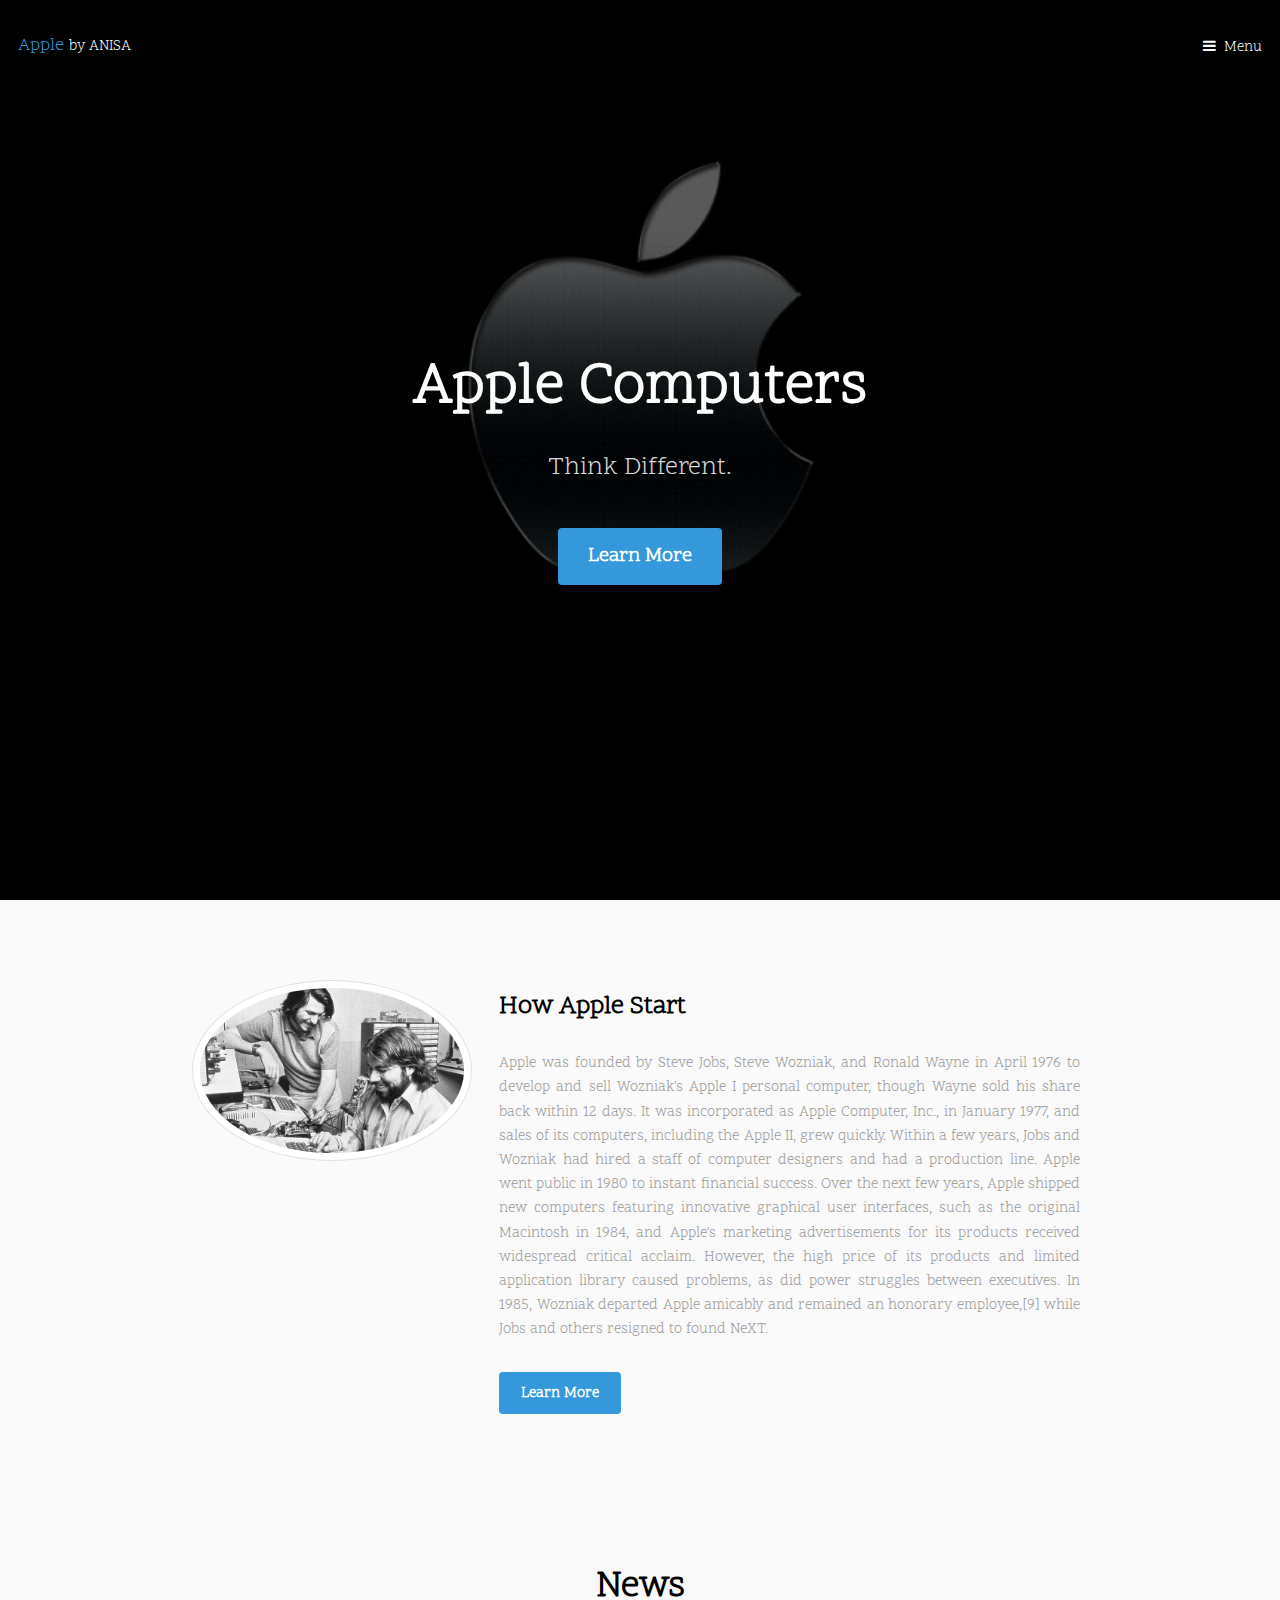
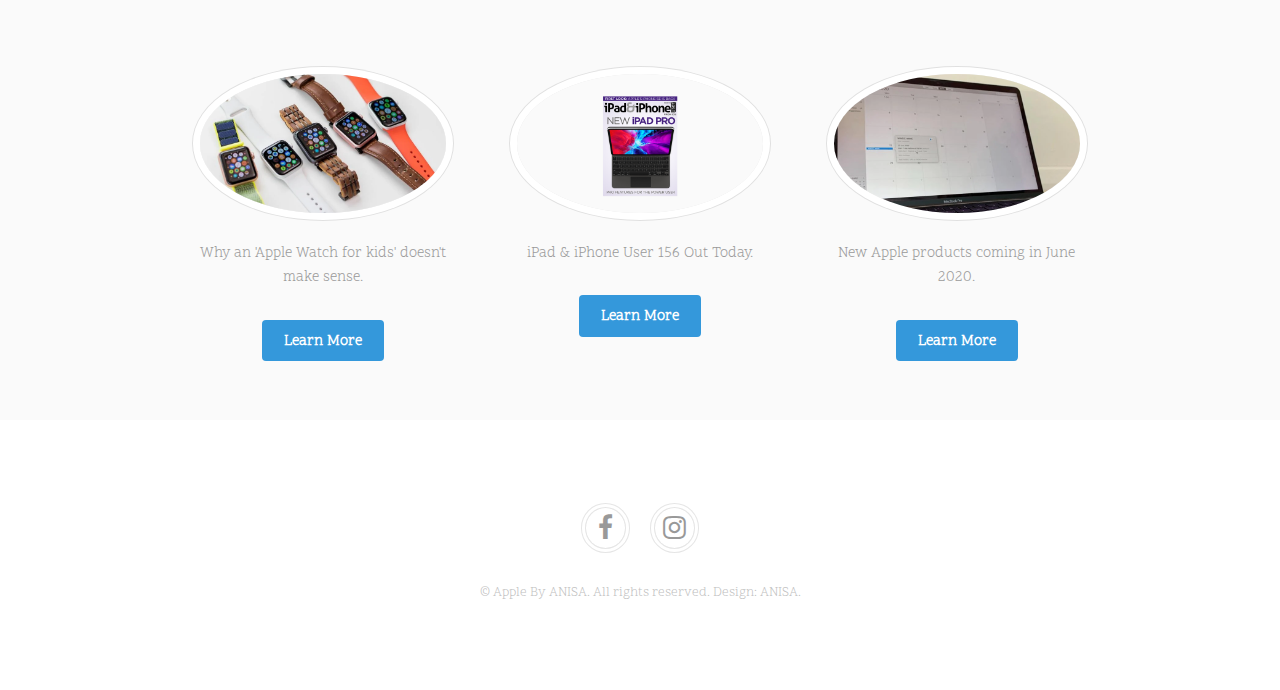
<file: index.html>
<!DOCTYPE HTML>
<!--
	Urban by TEMPLATED
	templated.co @templatedco
	Released for free under the Creative Commons Attribution 3.0 license (templated.co/license)
-->
<html>
<head>
	<title>Apple Computers</title>
	<meta charset="utf-8" />
	<meta name="viewport" content="width=device-width, initial-scale=1" />
	<link rel="stylesheet" href="assets/css/main.css" />
	<link rel="shortcut icon" type="image/x-icon" href="images/Apple_logo_grey.png">
</head>
<body>

	<!-- Header -->
	<header id="header" class="alt">
		<div class="logo"><a href="index.html">Apple <span>by ANISA</span></a>
		</div>

		<a href="#menu">Menu</a>
	</header>

	<!-- Nav -->

	<nav id="menu">
		<ul class="links">
			<a href="#"><span id="datetime"></span></a>
			<script>
				var dt = new Date();
				document.getElementById("datetime").innerHTML = dt.toLocaleDateString();
			</script>
			<li><a href="index.html">Home</a></li>
			<li><a href="product.html">Product Informations</a></li>
			<li><a href="https://support.apple.com/" target="_blank">Customer Support</a></li>
			<li><a href="#">Technology and Research</a></li>
			<li><a href="https://developer.apple.com/" target="_blank">Developer World</a></li>
			<li><a href="#">Groups And Interests</a></li>
			<li><a href="#">Resources Online</a></li>
			<li><a href="about.html">About Apple</a></li>
			<ul class="actions">
				<li><a href="" class="button" onclick="alert('Under Progress')">Find It</a></li>
			</ul>
		</ul>
	</nav>

	<!-- Banner -->
	<section id="banner">
		<div class="inner">
			<header>
				<h1>Apple Computers</h1>

				<p>Think Different.</p>
			</header>
			<a href="#main" class="button big scrolly">Learn More</a>
		</div>
	</section>

	<!-- Main -->
	<div id="main">

		<!-- Section -->
		<section class="wrapper style1">
			<div class="inner">
				<!-- 2 Columns -->
				<div class="flex flex-2">
					<div class="col col1">
						<div class="image round fit">
							<a href="generic.html" class="link"><img src="images/woz and jobs.jpeg" alt="" /></a>
						</div>
					</div>
					<div class="col col2">
						<h3>How Apple Start</h3>
						<p style="text-align: justify;">Apple was founded by Steve Jobs, Steve Wozniak, and Ronald Wayne in April 1976 to develop and sell Wozniak's Apple I personal computer, though Wayne sold his share back within 12 days. It was incorporated as Apple Computer, Inc., in January 1977, and sales of its computers, including the Apple II, grew quickly. Within a few years, Jobs and Wozniak had hired a staff of computer designers and had a production line. Apple went public in 1980 to instant financial success. Over the next few years, Apple shipped new computers featuring innovative graphical user interfaces, such as the original Macintosh in 1984, and Apple's marketing advertisements for its products received widespread critical acclaim. However, the high price of its products and limited application library caused problems, as did power struggles between executives. In 1985, Wozniak departed Apple amicably and remained an honorary employee,[9] while Jobs and others resigned to found NeXT.</p>
						<a href="about.html" class="button">Learn More</a>
					</div>
				</div>
			</div>
		</section>

		<!-- Section -->
		

		<!-- Section -->
		<section class="wrapper style1">
			<div class="inner">
				<header class="align-center">
					<h2>News</h2>
					
				</header>
				<div class="flex flex-3">
					<div class="col align-center">
						<div class="image round fit">
							<img src="images/apple_watch_4_comparison_20_thumb800.webp" alt="" />
						</div>
						<p>Why an 'Apple Watch for kids' doesn't make sense.</p>
						<a href="https://www.macworld.co.uk/news/apple/ipad-iphone-user-156-out-today-3649420/" target="_blank" class="button">Learn More</a>
					</div>
					<div class="col align-center">
						<div class="image round fit">
							<img src="images/ipu156_cover_thumb800.webp" alt="" />
						</div>
						<p>iPad & iPhone User 156 Out Today. </p>
						<a href="https://www.macworld.co.uk/news/apple/ipad-iphone-user-156-out-today-3649420/" target="_blank"" class="button">Learn More</a>
					</div>
					<div class="col align-center">
						<div class="image round fit">
							<img src="images/june_apple_thumb800.webp" alt="" />
						</div>
						<p>New Apple products coming in June 2020. </p>
						<a href="https://www.macworld.co.uk/news/apple/new-apple-products-coming-in-june-2020-3789217/" target="_blank" class="button">Learn More</a>
					</div>
				</div>
			</div>
		</section>

	</div>

	<!-- Footer -->
	<footer id="footer">
		<div class="copyright">
			<ul class="icons">
				
				<li><a href="https://www.facebook.com/profile.php?id=100007516951925" target="_blank" class="icon fa-facebook"><span class="label">Facebook</span></a></li>
				<li><a href="https://www.instagram.com/anisa_puspita17_sari/" target="_blank" class="icon fa-instagram"><span class="label">Instagram</span></a></li>
				
			</ul>
			<p>&copy; Apple By ANISA. All rights reserved. Design: ANISA.</p>
		</div>
	</footer>

	<!-- Scripts -->
	<script src="assets/js/jquery.min.js"></script>
	<script src="assets/js/jquery.scrolly.min.js"></script>
	<script src="assets/js/jquery.scrollex.min.js"></script>
	<script src="assets/js/skel.min.js"></script>
	<script src="assets/js/util.js"></script>
	<script src="assets/js/main.js"></script>

</body>
</html>
</file>
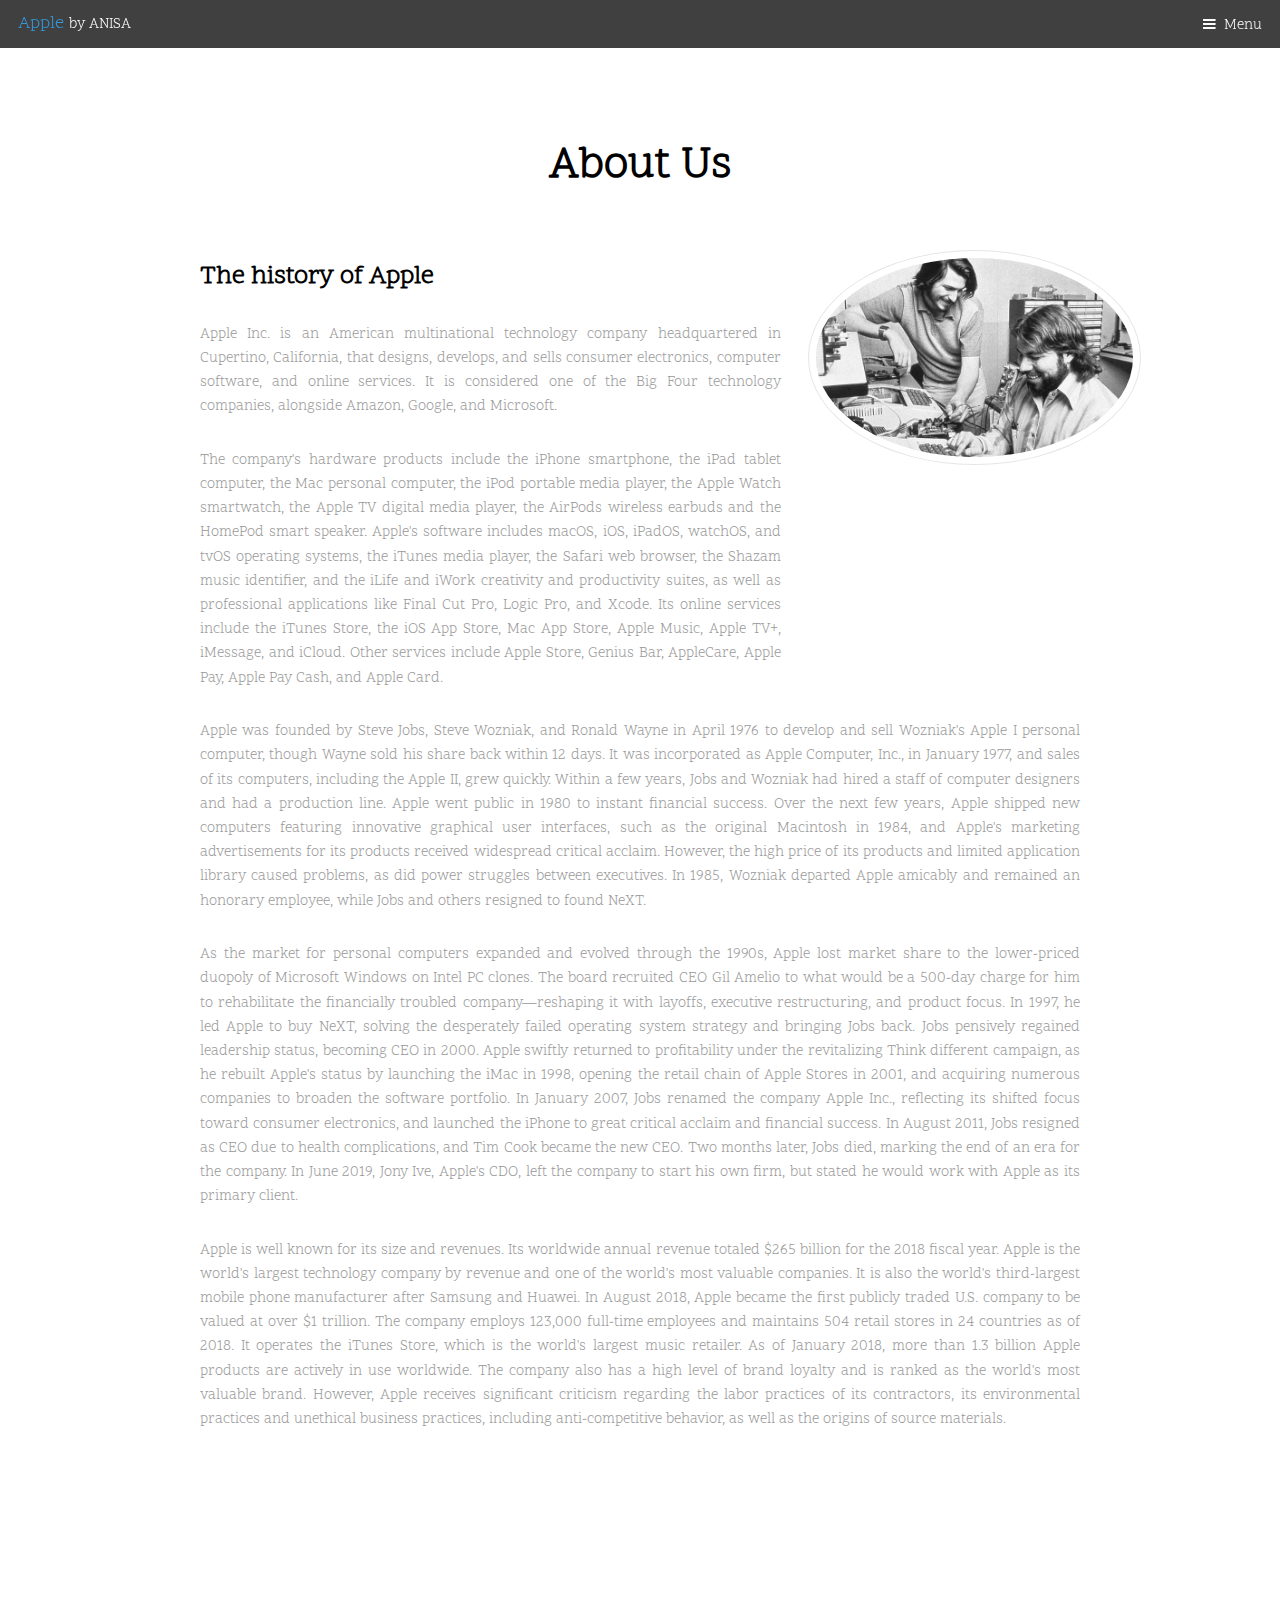
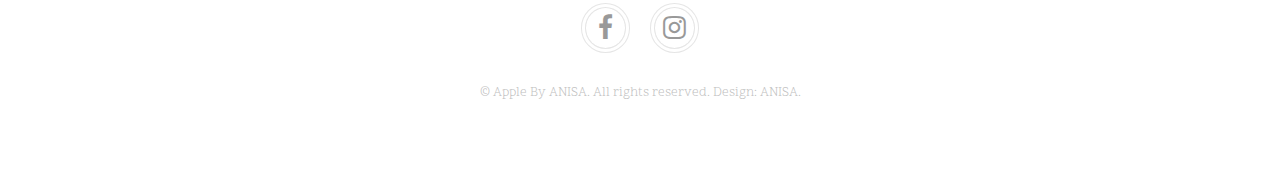
<file: about.html>
<!DOCTYPE HTML>
<!--
	Urban by TEMPLATED
	templated.co @templatedco
	Released for free under the Creative Commons Attribution 3.0 license (templated.co/license)
-->
<html>
<head>
	<title>Apple Computers</title>
	<meta charset="utf-8" />
	<meta name="viewport" content="width=device-width, initial-scale=1" />
	<link rel="stylesheet" href="assets/css/main.css" />
	<link rel="shortcut icon" type="image/x-icon" href="images/Apple_logo_grey.png">
</head>
<body class="subpage">

	<!-- Header -->
	<header id="header">
		<div class="logo"><a href="index.html">Apple <span>by ANISA</span></a>
		</div>

		<a href="#menu">Menu</a>
	</header>

	<!-- Nav -->
	<nav id="menu">
		<ul class="links">
			<a href="#"><span id="datetime"></span></a>
			<script>
				var dt = new Date();
				document.getElementById("datetime").innerHTML = dt.toLocaleDateString();
			</script>
			<li><a href="index.html">Home</a></li>
			<li><a href="product.html">Product Informations</a></li>
			<li><a href="https://support.apple.com/" target="_blank">Customer Support</a></li>
			<li><a href="#">Technology and Research</a></li>
			<li><a href="https://developer.apple.com/" target="_blank">Developer World</a></li>
			<li><a href="#">Groups And Interests</a></li>
			<li><a href="#">Resources Online</a></li>
			<li><a href="about.html">About Apple</a></li>
			<ul class="actions">
				<li><a href="" class="button" onclick="alert('Under Progress')">Find It</a></li>
			</ul>
		</ul>
	</nav>

	<!-- Main -->
	<div id="main">

		<!-- Section -->
		<section class="wrapper">
			<div class="inner">
				<header class="align-center">
					<h1>About Us</h1>

				</header>
				<div class="flex flex-2">
					<div class="col col2">
						<h3>The history of Apple</h3>
						<p style="text-align: justify;">Apple Inc. is an American multinational technology company headquartered in Cupertino, California, that designs, develops, and sells consumer electronics, computer software, and online services. It is considered one of the Big Four technology companies, alongside Amazon, Google, and Microsoft.</p>
						<p style="text-align: justify;">The company's hardware products include the iPhone smartphone, the iPad tablet computer, the Mac personal computer, the iPod portable media player, the Apple Watch smartwatch, the Apple TV digital media player, the AirPods wireless earbuds and the HomePod smart speaker. Apple's software includes macOS, iOS, iPadOS, watchOS, and tvOS operating systems, the iTunes media player, the Safari web browser, the Shazam music identifier, and the iLife and iWork creativity and productivity suites, as well as professional applications like Final Cut Pro, Logic Pro, and Xcode. Its online services include the iTunes Store, the iOS App Store, Mac App Store, Apple Music, Apple TV+, iMessage, and iCloud. Other services include Apple Store, Genius Bar, AppleCare, Apple Pay, Apple Pay Cash, and Apple Card.</p>

					</div>
					<div class="col col1 first">
						<div class="image round fit" style="width: 120%">
							<a href="generic.html" class="link;"><img src="images/woz and jobs.jpeg" alt="" /></a>
						</div>
					</div>
				</div>
				<p style="text-align: justify;">Apple was founded by Steve Jobs, Steve Wozniak, and Ronald Wayne in April 1976 to develop and sell Wozniak's Apple I personal computer, though Wayne sold his share back within 12 days. It was incorporated as Apple Computer, Inc., in January 1977, and sales of its computers, including the Apple II, grew quickly. Within a few years, Jobs and Wozniak had hired a staff of computer designers and had a production line. Apple went public in 1980 to instant financial success. Over the next few years, Apple shipped new computers featuring innovative graphical user interfaces, such as the original Macintosh in 1984, and Apple's marketing advertisements for its products received widespread critical acclaim. However, the high price of its products and limited application library caused problems, as did power struggles between executives. In 1985, Wozniak departed Apple amicably and remained an honorary employee, while Jobs and others resigned to found NeXT.</p>
				<p style="text-align: justify;">As the market for personal computers expanded and evolved through the 1990s, Apple lost market share to the lower-priced duopoly of Microsoft Windows on Intel PC clones. The board recruited CEO Gil Amelio to what would be a 500-day charge for him to rehabilitate the financially troubled company—reshaping it with layoffs, executive restructuring, and product focus. In 1997, he led Apple to buy NeXT, solving the desperately failed operating system strategy and bringing Jobs back. Jobs pensively regained leadership status, becoming CEO in 2000. Apple swiftly returned to profitability under the revitalizing Think different campaign, as he rebuilt Apple's status by launching the iMac in 1998, opening the retail chain of Apple Stores in 2001, and acquiring numerous companies to broaden the software portfolio. In January 2007, Jobs renamed the company Apple Inc., reflecting its shifted focus toward consumer electronics, and launched the iPhone to great critical acclaim and financial success. In August 2011, Jobs resigned as CEO due to health complications, and Tim Cook became the new CEO. Two months later, Jobs died, marking the end of an era for the company. In June 2019, Jony Ive, Apple's CDO, left the company to start his own firm, but stated he would work with Apple as its primary client.</p>
				<p style="text-align: justify;">Apple is well known for its size and revenues. Its worldwide annual revenue totaled $265 billion for the 2018 fiscal year. Apple is the world's largest technology company by revenue and one of the world's most valuable companies. It is also the world's third-largest mobile phone manufacturer after Samsung and Huawei. In August 2018, Apple became the first publicly traded U.S. company to be valued at over $1 trillion. The company employs 123,000 full-time employees and maintains 504 retail stores in 24 countries as of 2018. It operates the iTunes Store, which is the world's largest music retailer. As of January 2018, more than 1.3 billion Apple products are actively in use worldwide. The company also has a high level of brand loyalty and is ranked as the world's most valuable brand. However, Apple receives significant criticism regarding the labor practices of its contractors, its environmental practices and unethical business practices, including anti-competitive behavior, as well as the origins of source materials.</p>
			</div>
		</section>
	</div>

	<!-- Footer -->
	<footer id="footer">
		<div class="copyright">
			<ul class="icons">
				
				<li><a href="https://www.facebook.com/profile.php?id=100007516951925" target="_blank" class="icon fa-facebook"><span class="label">Facebook</span></a></li>
				<li><a href="https://www.instagram.com/anisa_puspita17_sari/" target="_blank" class="icon fa-instagram"><span class="label">Instagram</span></a></li>
				
			</ul>
			<p>&copy; Apple By ANISA. All rights reserved. Design: ANISA.</p>
		</div>
	</footer>

	<!-- Scripts -->
	<script src="assets/js/jquery.min.js"></script>
	<script src="assets/js/jquery.scrolly.min.js"></script>
	<script src="assets/js/jquery.scrollex.min.js"></script>
	<script src="assets/js/skel.min.js"></script>
	<script src="assets/js/util.js"></script>
	<script src="assets/js/main.js"></script>

</body>
</html>
</file>
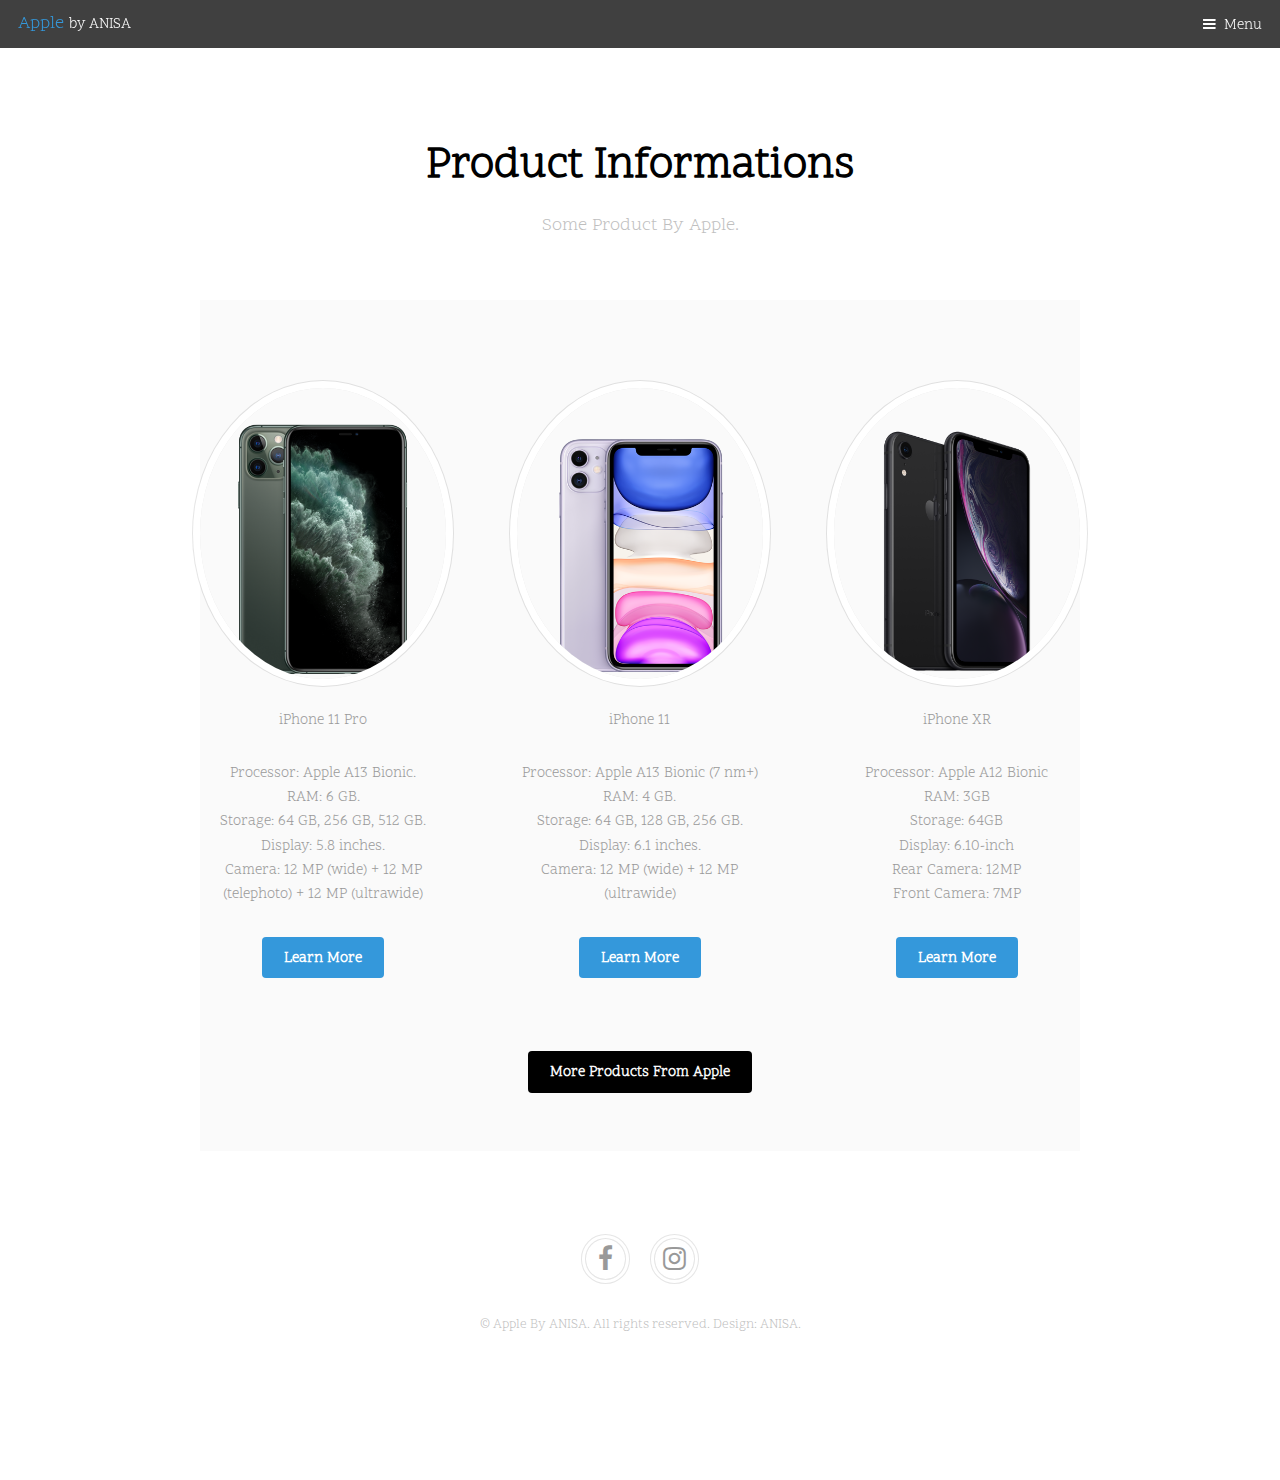
<file: product.html>
<!DOCTYPE HTML>
<!--
	Urban by TEMPLATED
	templated.co @templatedco
	Released for free under the Creative Commons Attribution 3.0 license (templated.co/license)
-->
<html>
<head>
	<title>Apple Computers</title>
	<meta charset="utf-8" />
	<meta name="viewport" content="width=device-width, initial-scale=1" />
	<link rel="stylesheet" href="assets/css/main.css" />
	<link rel="shortcut icon" type="image/x-icon" href="images/Apple_logo_grey.png">
</head>
<body class="subpage">

	<!-- Header -->
	<header id="header">
		<div class="logo"><a href="index.html">Apple <span>by ANISA</span></a>
		</div>
		<a href="#menu">Menu</a>
	</header>

	<!-- Nav -->
	<nav id="menu">
		<ul class="links">
			<a href="#"><span id="datetime"></span></a>
			<script>
				var dt = new Date();
				document.getElementById("datetime").innerHTML = dt.toLocaleDateString();
			</script>
			<li><a href="index.html">Home</a></li>
			<li><a href="product.html">Product Informations</a></li>
			<li><a href="https://support.apple.com/" target="_blank">Customer Support</a></li>
			<li><a href="#">Technology and Research</a></li>
			<li><a href="https://developer.apple.com/" target="_blank">Developer World</a></li>
			<li><a href="#">Groups And Interests</a></li>
			<li><a href="#">Resources Online</a></li>
			<li><a href="about.html">About Apple</a></li>
			<ul class="actions">
				<li><a href="" class="button" onclick="alert('Under Progress')">Find It</a></li>
			</ul>
		</ul>
	</ul>
</nav>

<!-- Main -->
<div id="main">

	<!-- Section -->
	<section class="wrapper">
		<div class="inner">
			<header class="align-center">
				<h1>Product Informations</h1>
				<p>Some Product By Apple.</p>
			</header>


			<!-- Section -->
			<section class="wrapper style1">
				<div class="inner">

					<div class="flex flex-3">
						<div class="col align-center">
							<div class="image round fit">
								<img src="images/iphone-11-pro-max-midnight-green_3.png" alt="" />
							</div>
							<p>iPhone 11 Pro</p>
							<p>Processor: Apple A13 Bionic.<br>
								RAM: 6 GB.<br>
								Storage: 64 GB, 256 GB, 512 GB.<br>
								Display: 5.8 inches.<br>
							Camera: 12 MP (wide) + 12 MP (telephoto) + 12 MP (ultrawide)</p>
							<a href="https://www.apple.com/id/iphone-11-pro/" target="_blank" class="button">Learn More</a>
						</div>
						<div class="col align-center">
							<div class="image round fit">
								<img src="images/iphone11-ungu_3.png" alt="" />
							</div>
							<p>iPhone 11</p>
							<p>Processor: Apple A13 Bionic (7 nm+)<br>
								RAM: 4 GB.<br>
								Storage: 64 GB, 128 GB, 256 GB.<br>
								Display: 6.1 inches.<br>
							Camera: 12 MP (wide) + 12 MP (ultrawide)</p>
							<a href="https://www.apple.com/id/iphone-11/" target="_blank" class="button">Learn More</a>
						</div>
						<div class="col align-center">
							<div class="image round fit">
								<img src="images/iphone-xr-black-select-201809.png" alt="" />
							</div>
							<p>iPhone XR</p>
							<p>Processor: Apple A12 Bionic<br>
								RAM: 3GB<br>
								Storage: 64GB<br>
								Display: 6.10-inch<br>
								Rear Camera: 12MP<br>
							Front Camera: 7MP</p>
							<a href="https://www.apple.com/id/iphone-xr/specs/" target="_blank" class="button">Learn More</a>

						</div>

					</div>
					<br>
					<br>
					<br>
					<div class="col align-center" >

						<a href="https://www.apple.com/" target="_blank" class="button special" style="float: center">More Products From Apple</a></div>
					</div>

				</section>

			</div>


			<!-- Footer -->
			<footer id="footer">
				<div class="copyright">
					<ul class="icons">

						<li><a href="https://www.facebook.com/profile.php?id=100007516951925" target="_blank" class="icon fa-facebook"><span class="label">Facebook</span></a></li>
						<li><a href="https://www.instagram.com/anisa_puspita17_sari/" target="_blank" class="icon fa-instagram"><span class="label">Instagram</span></a></li>

					</ul>
					<p>&copy; Apple By ANISA. All rights reserved. Design: ANISA.</p>
				</div>
			</footer>

			<!-- Scripts -->
			<script src="assets/js/jquery.min.js"></script>
			<script src="assets/js/jquery.scrolly.min.js"></script>
			<script src="assets/js/jquery.scrollex.min.js"></script>
			<script src="assets/js/skel.min.js"></script>
			<script src="assets/js/util.js"></script>
			<script src="assets/js/main.js"></script>

		</body>
		</html>
</file>
<file: assets/css/main.css>
@charset "UTF-8";
@import url(font-awesome.min.css);
@import url("https://fonts.googleapis.com/css?family=Scope+One|Trocchi");

/*
	Urban by TEMPLATED
	templated.co @templatedco
	Released for free under the Creative Commons Attribution 3.0 license (templated.co/license)
*/

/* Reset */

	html, body, div, span, applet, object, iframe, h1, h2, h3, h4, h5, h6, p, blockquote, pre, a, abbr, acronym, address, big, cite, code, del, dfn, em, img, ins, kbd, q, s, samp, small, strike, strong, sub, sup, tt, var, b, u, i, center, dl, dt, dd, ol, ul, li, fieldset, form, label, legend, table, caption, tbody, tfoot, thead, tr, th, td, article, aside, canvas, details, embed, figure, figcaption, footer, header, hgroup, menu, nav, output, ruby, section, summary, time, mark, audio, video {
		margin: 0;
		padding: 0;
		border: 0;
		font-size: 100%;
		font: inherit;
		vertical-align: baseline;
	}

	article, aside, details, figcaption, figure, footer, header, hgroup, menu, nav, section {
		display: block;
	}

	body {
		line-height: 1;
	}

	ol, ul {
		list-style: none;
	}

	blockquote, q {
		quotes: none;
	}

	blockquote:before, blockquote:after, q:before, q:after {
		content: '';
		content: none;
	}

	table {
		border-collapse: collapse;
		border-spacing: 0;
	}

	body {
		-webkit-text-size-adjust: none;
	}

/* Box Model */

	*, *:before, *:after {
		-moz-box-sizing: border-box;
		-webkit-box-sizing: border-box;
		box-sizing: border-box;
	}

/* Containers */

	.container {
		margin-left: auto;
		margin-right: auto;
	}

	.container.\31 25\25 {
		width: 100%;
		max-width: 100em;
		min-width: 80em;
	}

	.container.\37 5\25 {
		width: 60em;
	}

	.container.\35 0\25 {
		width: 40em;
	}

	.container.\32 5\25 {
		width: 20em;
	}

	.container {
		width: 80em;
	}

	@media screen and (max-width: 1680px) {

		.container.\31 25\25 {
			width: 100%;
			max-width: 100em;
			min-width: 80em;
		}

		.container.\37 5\25 {
			width: 60em;
		}

		.container.\35 0\25 {
			width: 40em;
		}

		.container.\32 5\25 {
			width: 20em;
		}

		.container {
			width: 80em;
		}

	}

	@media screen and (max-width: 1280px) {

		.container.\31 25\25 {
			width: 100%;
			max-width: 81.25em;
			min-width: 65em;
		}

		.container.\37 5\25 {
			width: 48.75em;
		}

		.container.\35 0\25 {
			width: 32.5em;
		}

		.container.\32 5\25 {
			width: 16.25em;
		}

		.container {
			width: 65em;
		}

	}

	@media screen and (max-width: 980px) {

		.container.\31 25\25 {
			width: 100%;
			max-width: 112.5%;
			min-width: 90%;
		}

		.container.\37 5\25 {
			width: 67.5%;
		}

		.container.\35 0\25 {
			width: 45%;
		}

		.container.\32 5\25 {
			width: 22.5%;
		}

		.container {
			width: 90%;
		}

	}

	@media screen and (max-width: 736px) {

		.container.\31 25\25 {
			width: 100%;
			max-width: 112.5%;
			min-width: 90%;
		}

		.container.\37 5\25 {
			width: 67.5%;
		}

		.container.\35 0\25 {
			width: 45%;
		}

		.container.\32 5\25 {
			width: 22.5%;
		}

		.container {
			width: 90% !important;
		}

	}

	@media screen and (max-width: 480px) {

		.container.\31 25\25 {
			width: 100%;
			max-width: 112.5%;
			min-width: 90%;
		}

		.container.\37 5\25 {
			width: 67.5%;
		}

		.container.\35 0\25 {
			width: 45%;
		}

		.container.\32 5\25 {
			width: 22.5%;
		}

		.container {
			width: 90% !important;
		}

	}

/* Grid */

	.row {
		border-bottom: solid 1px transparent;
		-moz-box-sizing: border-box;
		-webkit-box-sizing: border-box;
		box-sizing: border-box;
	}

	.row > * {
		float: left;
		-moz-box-sizing: border-box;
		-webkit-box-sizing: border-box;
		box-sizing: border-box;
	}

	.row:after, .row:before {
		content: '';
		display: block;
		clear: both;
		height: 0;
	}

	.row.uniform > * > :first-child {
		margin-top: 0;
	}

	.row.uniform > * > :last-child {
		margin-bottom: 0;
	}

	.row.\30 \25 > * {
		padding: 0 0 0 0em;
	}

	.row.\30 \25 {
		margin: 0 0 -1px 0em;
	}

	.row.uniform.\30 \25 > * {
		padding: 0em 0 0 0em;
	}

	.row.uniform.\30 \25 {
		margin: 0em 0 -1px 0em;
	}

	.row > * {
		padding: 0 0 0 2em;
	}

	.row {
		margin: 0 0 -1px -2em;
	}

	.row.uniform > * {
		padding: 2em 0 0 2em;
	}

	.row.uniform {
		margin: -2em 0 -1px -2em;
	}

	.row.\32 00\25 > * {
		padding: 0 0 0 4em;
	}

	.row.\32 00\25 {
		margin: 0 0 -1px -4em;
	}

	.row.uniform.\32 00\25 > * {
		padding: 4em 0 0 4em;
	}

	.row.uniform.\32 00\25 {
		margin: -4em 0 -1px -4em;
	}

	.row.\31 50\25 > * {
		padding: 0 0 0 3em;
	}

	.row.\31 50\25 {
		margin: 0 0 -1px -3em;
	}

	.row.uniform.\31 50\25 > * {
		padding: 3em 0 0 3em;
	}

	.row.uniform.\31 50\25 {
		margin: -3em 0 -1px -3em;
	}

	.row.\35 0\25 > * {
		padding: 0 0 0 1em;
	}

	.row.\35 0\25 {
		margin: 0 0 -1px -1em;
	}

	.row.uniform.\35 0\25 > * {
		padding: 1em 0 0 1em;
	}

	.row.uniform.\35 0\25 {
		margin: -1em 0 -1px -1em;
	}

	.row.\32 5\25 > * {
		padding: 0 0 0 0.5em;
	}

	.row.\32 5\25 {
		margin: 0 0 -1px -0.5em;
	}

	.row.uniform.\32 5\25 > * {
		padding: 0.5em 0 0 0.5em;
	}

	.row.uniform.\32 5\25 {
		margin: -0.5em 0 -1px -0.5em;
	}

	.\31 2u, .\31 2u\24 {
		width: 100%;
		clear: none;
		margin-left: 0;
	}

	.\31 1u, .\31 1u\24 {
		width: 91.6666666667%;
		clear: none;
		margin-left: 0;
	}

	.\31 0u, .\31 0u\24 {
		width: 83.3333333333%;
		clear: none;
		margin-left: 0;
	}

	.\39 u, .\39 u\24 {
		width: 75%;
		clear: none;
		margin-left: 0;
	}

	.\38 u, .\38 u\24 {
		width: 66.6666666667%;
		clear: none;
		margin-left: 0;
	}

	.\37 u, .\37 u\24 {
		width: 58.3333333333%;
		clear: none;
		margin-left: 0;
	}

	.\36 u, .\36 u\24 {
		width: 50%;
		clear: none;
		margin-left: 0;
	}

	.\35 u, .\35 u\24 {
		width: 41.6666666667%;
		clear: none;
		margin-left: 0;
	}

	.\34 u, .\34 u\24 {
		width: 33.3333333333%;
		clear: none;
		margin-left: 0;
	}

	.\33 u, .\33 u\24 {
		width: 25%;
		clear: none;
		margin-left: 0;
	}

	.\32 u, .\32 u\24 {
		width: 16.6666666667%;
		clear: none;
		margin-left: 0;
	}

	.\31 u, .\31 u\24 {
		width: 8.3333333333%;
		clear: none;
		margin-left: 0;
	}

	.\31 2u\24 + *,
	.\31 1u\24 + *,
	.\31 0u\24 + *,
	.\39 u\24 + *,
	.\38 u\24 + *,
	.\37 u\24 + *,
	.\36 u\24 + *,
	.\35 u\24 + *,
	.\34 u\24 + *,
	.\33 u\24 + *,
	.\32 u\24 + *,
	.\31 u\24 + * {
		clear: left;
	}

	.\-11u {
		margin-left: 91.66667%;
	}

	.\-10u {
		margin-left: 83.33333%;
	}

	.\-9u {
		margin-left: 75%;
	}

	.\-8u {
		margin-left: 66.66667%;
	}

	.\-7u {
		margin-left: 58.33333%;
	}

	.\-6u {
		margin-left: 50%;
	}

	.\-5u {
		margin-left: 41.66667%;
	}

	.\-4u {
		margin-left: 33.33333%;
	}

	.\-3u {
		margin-left: 25%;
	}

	.\-2u {
		margin-left: 16.66667%;
	}

	.\-1u {
		margin-left: 8.33333%;
	}

	@media screen and (max-width: 1680px) {

		.row > * {
			padding: 0 0 0 2em;
		}

		.row {
			margin: 0 0 -1px -2em;
		}

		.row.uniform > * {
			padding: 2em 0 0 2em;
		}

		.row.uniform {
			margin: -2em 0 -1px -2em;
		}

		.row.\32 00\25 > * {
			padding: 0 0 0 4em;
		}

		.row.\32 00\25 {
			margin: 0 0 -1px -4em;
		}

		.row.uniform.\32 00\25 > * {
			padding: 4em 0 0 4em;
		}

		.row.uniform.\32 00\25 {
			margin: -4em 0 -1px -4em;
		}

		.row.\31 50\25 > * {
			padding: 0 0 0 3em;
		}

		.row.\31 50\25 {
			margin: 0 0 -1px -3em;
		}

		.row.uniform.\31 50\25 > * {
			padding: 3em 0 0 3em;
		}

		.row.uniform.\31 50\25 {
			margin: -3em 0 -1px -3em;
		}

		.row.\35 0\25 > * {
			padding: 0 0 0 1em;
		}

		.row.\35 0\25 {
			margin: 0 0 -1px -1em;
		}

		.row.uniform.\35 0\25 > * {
			padding: 1em 0 0 1em;
		}

		.row.uniform.\35 0\25 {
			margin: -1em 0 -1px -1em;
		}

		.row.\32 5\25 > * {
			padding: 0 0 0 0.5em;
		}

		.row.\32 5\25 {
			margin: 0 0 -1px -0.5em;
		}

		.row.uniform.\32 5\25 > * {
			padding: 0.5em 0 0 0.5em;
		}

		.row.uniform.\32 5\25 {
			margin: -0.5em 0 -1px -0.5em;
		}

		.\31 2u\28xlarge\29, .\31 2u\24\28xlarge\29 {
			width: 100%;
			clear: none;
			margin-left: 0;
		}

		.\31 1u\28xlarge\29, .\31 1u\24\28xlarge\29 {
			width: 91.6666666667%;
			clear: none;
			margin-left: 0;
		}

		.\31 0u\28xlarge\29, .\31 0u\24\28xlarge\29 {
			width: 83.3333333333%;
			clear: none;
			margin-left: 0;
		}

		.\39 u\28xlarge\29, .\39 u\24\28xlarge\29 {
			width: 75%;
			clear: none;
			margin-left: 0;
		}

		.\38 u\28xlarge\29, .\38 u\24\28xlarge\29 {
			width: 66.6666666667%;
			clear: none;
			margin-left: 0;
		}

		.\37 u\28xlarge\29, .\37 u\24\28xlarge\29 {
			width: 58.3333333333%;
			clear: none;
			margin-left: 0;
		}

		.\36 u\28xlarge\29, .\36 u\24\28xlarge\29 {
			width: 50%;
			clear: none;
			margin-left: 0;
		}

		.\35 u\28xlarge\29, .\35 u\24\28xlarge\29 {
			width: 41.6666666667%;
			clear: none;
			margin-left: 0;
		}

		.\34 u\28xlarge\29, .\34 u\24\28xlarge\29 {
			width: 33.3333333333%;
			clear: none;
			margin-left: 0;
		}

		.\33 u\28xlarge\29, .\33 u\24\28xlarge\29 {
			width: 25%;
			clear: none;
			margin-left: 0;
		}

		.\32 u\28xlarge\29, .\32 u\24\28xlarge\29 {
			width: 16.6666666667%;
			clear: none;
			margin-left: 0;
		}

		.\31 u\28xlarge\29, .\31 u\24\28xlarge\29 {
			width: 8.3333333333%;
			clear: none;
			margin-left: 0;
		}

		.\31 2u\24\28xlarge\29 + *,
		.\31 1u\24\28xlarge\29 + *,
		.\31 0u\24\28xlarge\29 + *,
		.\39 u\24\28xlarge\29 + *,
		.\38 u\24\28xlarge\29 + *,
		.\37 u\24\28xlarge\29 + *,
		.\36 u\24\28xlarge\29 + *,
		.\35 u\24\28xlarge\29 + *,
		.\34 u\24\28xlarge\29 + *,
		.\33 u\24\28xlarge\29 + *,
		.\32 u\24\28xlarge\29 + *,
		.\31 u\24\28xlarge\29 + * {
			clear: left;
		}

		.\-11u\28xlarge\29 {
			margin-left: 91.66667%;
		}

		.\-10u\28xlarge\29 {
			margin-left: 83.33333%;
		}

		.\-9u\28xlarge\29 {
			margin-left: 75%;
		}

		.\-8u\28xlarge\29 {
			margin-left: 66.66667%;
		}

		.\-7u\28xlarge\29 {
			margin-left: 58.33333%;
		}

		.\-6u\28xlarge\29 {
			margin-left: 50%;
		}

		.\-5u\28xlarge\29 {
			margin-left: 41.66667%;
		}

		.\-4u\28xlarge\29 {
			margin-left: 33.33333%;
		}

		.\-3u\28xlarge\29 {
			margin-left: 25%;
		}

		.\-2u\28xlarge\29 {
			margin-left: 16.66667%;
		}

		.\-1u\28xlarge\29 {
			margin-left: 8.33333%;
		}

	}

	@media screen and (max-width: 1280px) {

		.row > * {
			padding: 0 0 0 1.5em;
		}

		.row {
			margin: 0 0 -1px -1.5em;
		}

		.row.uniform > * {
			padding: 1.5em 0 0 1.5em;
		}

		.row.uniform {
			margin: -1.5em 0 -1px -1.5em;
		}

		.row.\32 00\25 > * {
			padding: 0 0 0 3em;
		}

		.row.\32 00\25 {
			margin: 0 0 -1px -3em;
		}

		.row.uniform.\32 00\25 > * {
			padding: 3em 0 0 3em;
		}

		.row.uniform.\32 00\25 {
			margin: -3em 0 -1px -3em;
		}

		.row.\31 50\25 > * {
			padding: 0 0 0 2.25em;
		}

		.row.\31 50\25 {
			margin: 0 0 -1px -2.25em;
		}

		.row.uniform.\31 50\25 > * {
			padding: 2.25em 0 0 2.25em;
		}

		.row.uniform.\31 50\25 {
			margin: -2.25em 0 -1px -2.25em;
		}

		.row.\35 0\25 > * {
			padding: 0 0 0 0.75em;
		}

		.row.\35 0\25 {
			margin: 0 0 -1px -0.75em;
		}

		.row.uniform.\35 0\25 > * {
			padding: 0.75em 0 0 0.75em;
		}

		.row.uniform.\35 0\25 {
			margin: -0.75em 0 -1px -0.75em;
		}

		.row.\32 5\25 > * {
			padding: 0 0 0 0.375em;
		}

		.row.\32 5\25 {
			margin: 0 0 -1px -0.375em;
		}

		.row.uniform.\32 5\25 > * {
			padding: 0.375em 0 0 0.375em;
		}

		.row.uniform.\32 5\25 {
			margin: -0.375em 0 -1px -0.375em;
		}

		.\31 2u\28large\29, .\31 2u\24\28large\29 {
			width: 100%;
			clear: none;
			margin-left: 0;
		}

		.\31 1u\28large\29, .\31 1u\24\28large\29 {
			width: 91.6666666667%;
			clear: none;
			margin-left: 0;
		}

		.\31 0u\28large\29, .\31 0u\24\28large\29 {
			width: 83.3333333333%;
			clear: none;
			margin-left: 0;
		}

		.\39 u\28large\29, .\39 u\24\28large\29 {
			width: 75%;
			clear: none;
			margin-left: 0;
		}

		.\38 u\28large\29, .\38 u\24\28large\29 {
			width: 66.6666666667%;
			clear: none;
			margin-left: 0;
		}

		.\37 u\28large\29, .\37 u\24\28large\29 {
			width: 58.3333333333%;
			clear: none;
			margin-left: 0;
		}

		.\36 u\28large\29, .\36 u\24\28large\29 {
			width: 50%;
			clear: none;
			margin-left: 0;
		}

		.\35 u\28large\29, .\35 u\24\28large\29 {
			width: 41.6666666667%;
			clear: none;
			margin-left: 0;
		}

		.\34 u\28large\29, .\34 u\24\28large\29 {
			width: 33.3333333333%;
			clear: none;
			margin-left: 0;
		}

		.\33 u\28large\29, .\33 u\24\28large\29 {
			width: 25%;
			clear: none;
			margin-left: 0;
		}

		.\32 u\28large\29, .\32 u\24\28large\29 {
			width: 16.6666666667%;
			clear: none;
			margin-left: 0;
		}

		.\31 u\28large\29, .\31 u\24\28large\29 {
			width: 8.3333333333%;
			clear: none;
			margin-left: 0;
		}

		.\31 2u\24\28large\29 + *,
		.\31 1u\24\28large\29 + *,
		.\31 0u\24\28large\29 + *,
		.\39 u\24\28large\29 + *,
		.\38 u\24\28large\29 + *,
		.\37 u\24\28large\29 + *,
		.\36 u\24\28large\29 + *,
		.\35 u\24\28large\29 + *,
		.\34 u\24\28large\29 + *,
		.\33 u\24\28large\29 + *,
		.\32 u\24\28large\29 + *,
		.\31 u\24\28large\29 + * {
			clear: left;
		}

		.\-11u\28large\29 {
			margin-left: 91.66667%;
		}

		.\-10u\28large\29 {
			margin-left: 83.33333%;
		}

		.\-9u\28large\29 {
			margin-left: 75%;
		}

		.\-8u\28large\29 {
			margin-left: 66.66667%;
		}

		.\-7u\28large\29 {
			margin-left: 58.33333%;
		}

		.\-6u\28large\29 {
			margin-left: 50%;
		}

		.\-5u\28large\29 {
			margin-left: 41.66667%;
		}

		.\-4u\28large\29 {
			margin-left: 33.33333%;
		}

		.\-3u\28large\29 {
			margin-left: 25%;
		}

		.\-2u\28large\29 {
			margin-left: 16.66667%;
		}

		.\-1u\28large\29 {
			margin-left: 8.33333%;
		}

	}

	@media screen and (max-width: 980px) {

		.row > * {
			padding: 0 0 0 1.5em;
		}

		.row {
			margin: 0 0 -1px -1.5em;
		}

		.row.uniform > * {
			padding: 1.5em 0 0 1.5em;
		}

		.row.uniform {
			margin: -1.5em 0 -1px -1.5em;
		}

		.row.\32 00\25 > * {
			padding: 0 0 0 3em;
		}

		.row.\32 00\25 {
			margin: 0 0 -1px -3em;
		}

		.row.uniform.\32 00\25 > * {
			padding: 3em 0 0 3em;
		}

		.row.uniform.\32 00\25 {
			margin: -3em 0 -1px -3em;
		}

		.row.\31 50\25 > * {
			padding: 0 0 0 2.25em;
		}

		.row.\31 50\25 {
			margin: 0 0 -1px -2.25em;
		}

		.row.uniform.\31 50\25 > * {
			padding: 2.25em 0 0 2.25em;
		}

		.row.uniform.\31 50\25 {
			margin: -2.25em 0 -1px -2.25em;
		}

		.row.\35 0\25 > * {
			padding: 0 0 0 0.75em;
		}

		.row.\35 0\25 {
			margin: 0 0 -1px -0.75em;
		}

		.row.uniform.\35 0\25 > * {
			padding: 0.75em 0 0 0.75em;
		}

		.row.uniform.\35 0\25 {
			margin: -0.75em 0 -1px -0.75em;
		}

		.row.\32 5\25 > * {
			padding: 0 0 0 0.375em;
		}

		.row.\32 5\25 {
			margin: 0 0 -1px -0.375em;
		}

		.row.uniform.\32 5\25 > * {
			padding: 0.375em 0 0 0.375em;
		}

		.row.uniform.\32 5\25 {
			margin: -0.375em 0 -1px -0.375em;
		}

		.\31 2u\28medium\29, .\31 2u\24\28medium\29 {
			width: 100%;
			clear: none;
			margin-left: 0;
		}

		.\31 1u\28medium\29, .\31 1u\24\28medium\29 {
			width: 91.6666666667%;
			clear: none;
			margin-left: 0;
		}

		.\31 0u\28medium\29, .\31 0u\24\28medium\29 {
			width: 83.3333333333%;
			clear: none;
			margin-left: 0;
		}

		.\39 u\28medium\29, .\39 u\24\28medium\29 {
			width: 75%;
			clear: none;
			margin-left: 0;
		}

		.\38 u\28medium\29, .\38 u\24\28medium\29 {
			width: 66.6666666667%;
			clear: none;
			margin-left: 0;
		}

		.\37 u\28medium\29, .\37 u\24\28medium\29 {
			width: 58.3333333333%;
			clear: none;
			margin-left: 0;
		}

		.\36 u\28medium\29, .\36 u\24\28medium\29 {
			width: 50%;
			clear: none;
			margin-left: 0;
		}

		.\35 u\28medium\29, .\35 u\24\28medium\29 {
			width: 41.6666666667%;
			clear: none;
			margin-left: 0;
		}

		.\34 u\28medium\29, .\34 u\24\28medium\29 {
			width: 33.3333333333%;
			clear: none;
			margin-left: 0;
		}

		.\33 u\28medium\29, .\33 u\24\28medium\29 {
			width: 25%;
			clear: none;
			margin-left: 0;
		}

		.\32 u\28medium\29, .\32 u\24\28medium\29 {
			width: 16.6666666667%;
			clear: none;
			margin-left: 0;
		}

		.\31 u\28medium\29, .\31 u\24\28medium\29 {
			width: 8.3333333333%;
			clear: none;
			margin-left: 0;
		}

		.\31 2u\24\28medium\29 + *,
		.\31 1u\24\28medium\29 + *,
		.\31 0u\24\28medium\29 + *,
		.\39 u\24\28medium\29 + *,
		.\38 u\24\28medium\29 + *,
		.\37 u\24\28medium\29 + *,
		.\36 u\24\28medium\29 + *,
		.\35 u\24\28medium\29 + *,
		.\34 u\24\28medium\29 + *,
		.\33 u\24\28medium\29 + *,
		.\32 u\24\28medium\29 + *,
		.\31 u\24\28medium\29 + * {
			clear: left;
		}

		.\-11u\28medium\29 {
			margin-left: 91.66667%;
		}

		.\-10u\28medium\29 {
			margin-left: 83.33333%;
		}

		.\-9u\28medium\29 {
			margin-left: 75%;
		}

		.\-8u\28medium\29 {
			margin-left: 66.66667%;
		}

		.\-7u\28medium\29 {
			margin-left: 58.33333%;
		}

		.\-6u\28medium\29 {
			margin-left: 50%;
		}

		.\-5u\28medium\29 {
			margin-left: 41.66667%;
		}

		.\-4u\28medium\29 {
			margin-left: 33.33333%;
		}

		.\-3u\28medium\29 {
			margin-left: 25%;
		}

		.\-2u\28medium\29 {
			margin-left: 16.66667%;
		}

		.\-1u\28medium\29 {
			margin-left: 8.33333%;
		}

	}

	@media screen and (max-width: 736px) {

		.row > * {
			padding: 0 0 0 1.25em;
		}

		.row {
			margin: 0 0 -1px -1.25em;
		}

		.row.uniform > * {
			padding: 1.25em 0 0 1.25em;
		}

		.row.uniform {
			margin: -1.25em 0 -1px -1.25em;
		}

		.row.\32 00\25 > * {
			padding: 0 0 0 2.5em;
		}

		.row.\32 00\25 {
			margin: 0 0 -1px -2.5em;
		}

		.row.uniform.\32 00\25 > * {
			padding: 2.5em 0 0 2.5em;
		}

		.row.uniform.\32 00\25 {
			margin: -2.5em 0 -1px -2.5em;
		}

		.row.\31 50\25 > * {
			padding: 0 0 0 1.875em;
		}

		.row.\31 50\25 {
			margin: 0 0 -1px -1.875em;
		}

		.row.uniform.\31 50\25 > * {
			padding: 1.875em 0 0 1.875em;
		}

		.row.uniform.\31 50\25 {
			margin: -1.875em 0 -1px -1.875em;
		}

		.row.\35 0\25 > * {
			padding: 0 0 0 0.625em;
		}

		.row.\35 0\25 {
			margin: 0 0 -1px -0.625em;
		}

		.row.uniform.\35 0\25 > * {
			padding: 0.625em 0 0 0.625em;
		}

		.row.uniform.\35 0\25 {
			margin: -0.625em 0 -1px -0.625em;
		}

		.row.\32 5\25 > * {
			padding: 0 0 0 0.3125em;
		}

		.row.\32 5\25 {
			margin: 0 0 -1px -0.3125em;
		}

		.row.uniform.\32 5\25 > * {
			padding: 0.3125em 0 0 0.3125em;
		}

		.row.uniform.\32 5\25 {
			margin: -0.3125em 0 -1px -0.3125em;
		}

		.\31 2u\28small\29, .\31 2u\24\28small\29 {
			width: 100%;
			clear: none;
			margin-left: 0;
		}

		.\31 1u\28small\29, .\31 1u\24\28small\29 {
			width: 91.6666666667%;
			clear: none;
			margin-left: 0;
		}

		.\31 0u\28small\29, .\31 0u\24\28small\29 {
			width: 83.3333333333%;
			clear: none;
			margin-left: 0;
		}

		.\39 u\28small\29, .\39 u\24\28small\29 {
			width: 75%;
			clear: none;
			margin-left: 0;
		}

		.\38 u\28small\29, .\38 u\24\28small\29 {
			width: 66.6666666667%;
			clear: none;
			margin-left: 0;
		}

		.\37 u\28small\29, .\37 u\24\28small\29 {
			width: 58.3333333333%;
			clear: none;
			margin-left: 0;
		}

		.\36 u\28small\29, .\36 u\24\28small\29 {
			width: 50%;
			clear: none;
			margin-left: 0;
		}

		.\35 u\28small\29, .\35 u\24\28small\29 {
			width: 41.6666666667%;
			clear: none;
			margin-left: 0;
		}

		.\34 u\28small\29, .\34 u\24\28small\29 {
			width: 33.3333333333%;
			clear: none;
			margin-left: 0;
		}

		.\33 u\28small\29, .\33 u\24\28small\29 {
			width: 25%;
			clear: none;
			margin-left: 0;
		}

		.\32 u\28small\29, .\32 u\24\28small\29 {
			width: 16.6666666667%;
			clear: none;
			margin-left: 0;
		}

		.\31 u\28small\29, .\31 u\24\28small\29 {
			width: 8.3333333333%;
			clear: none;
			margin-left: 0;
		}

		.\31 2u\24\28small\29 + *,
		.\31 1u\24\28small\29 + *,
		.\31 0u\24\28small\29 + *,
		.\39 u\24\28small\29 + *,
		.\38 u\24\28small\29 + *,
		.\37 u\24\28small\29 + *,
		.\36 u\24\28small\29 + *,
		.\35 u\24\28small\29 + *,
		.\34 u\24\28small\29 + *,
		.\33 u\24\28small\29 + *,
		.\32 u\24\28small\29 + *,
		.\31 u\24\28small\29 + * {
			clear: left;
		}

		.\-11u\28small\29 {
			margin-left: 91.66667%;
		}

		.\-10u\28small\29 {
			margin-left: 83.33333%;
		}

		.\-9u\28small\29 {
			margin-left: 75%;
		}

		.\-8u\28small\29 {
			margin-left: 66.66667%;
		}

		.\-7u\28small\29 {
			margin-left: 58.33333%;
		}

		.\-6u\28small\29 {
			margin-left: 50%;
		}

		.\-5u\28small\29 {
			margin-left: 41.66667%;
		}

		.\-4u\28small\29 {
			margin-left: 33.33333%;
		}

		.\-3u\28small\29 {
			margin-left: 25%;
		}

		.\-2u\28small\29 {
			margin-left: 16.66667%;
		}

		.\-1u\28small\29 {
			margin-left: 8.33333%;
		}

	}

	@media screen and (max-width: 480px) {

		.row > * {
			padding: 0 0 0 1.25em;
		}

		.row {
			margin: 0 0 -1px -1.25em;
		}

		.row.uniform > * {
			padding: 1.25em 0 0 1.25em;
		}

		.row.uniform {
			margin: -1.25em 0 -1px -1.25em;
		}

		.row.\32 00\25 > * {
			padding: 0 0 0 2.5em;
		}

		.row.\32 00\25 {
			margin: 0 0 -1px -2.5em;
		}

		.row.uniform.\32 00\25 > * {
			padding: 2.5em 0 0 2.5em;
		}

		.row.uniform.\32 00\25 {
			margin: -2.5em 0 -1px -2.5em;
		}

		.row.\31 50\25 > * {
			padding: 0 0 0 1.875em;
		}

		.row.\31 50\25 {
			margin: 0 0 -1px -1.875em;
		}

		.row.uniform.\31 50\25 > * {
			padding: 1.875em 0 0 1.875em;
		}

		.row.uniform.\31 50\25 {
			margin: -1.875em 0 -1px -1.875em;
		}

		.row.\35 0\25 > * {
			padding: 0 0 0 0.625em;
		}

		.row.\35 0\25 {
			margin: 0 0 -1px -0.625em;
		}

		.row.uniform.\35 0\25 > * {
			padding: 0.625em 0 0 0.625em;
		}

		.row.uniform.\35 0\25 {
			margin: -0.625em 0 -1px -0.625em;
		}

		.row.\32 5\25 > * {
			padding: 0 0 0 0.3125em;
		}

		.row.\32 5\25 {
			margin: 0 0 -1px -0.3125em;
		}

		.row.uniform.\32 5\25 > * {
			padding: 0.3125em 0 0 0.3125em;
		}

		.row.uniform.\32 5\25 {
			margin: -0.3125em 0 -1px -0.3125em;
		}

		.\31 2u\28xsmall\29, .\31 2u\24\28xsmall\29 {
			width: 100%;
			clear: none;
			margin-left: 0;
		}

		.\31 1u\28xsmall\29, .\31 1u\24\28xsmall\29 {
			width: 91.6666666667%;
			clear: none;
			margin-left: 0;
		}

		.\31 0u\28xsmall\29, .\31 0u\24\28xsmall\29 {
			width: 83.3333333333%;
			clear: none;
			margin-left: 0;
		}

		.\39 u\28xsmall\29, .\39 u\24\28xsmall\29 {
			width: 75%;
			clear: none;
			margin-left: 0;
		}

		.\38 u\28xsmall\29, .\38 u\24\28xsmall\29 {
			width: 66.6666666667%;
			clear: none;
			margin-left: 0;
		}

		.\37 u\28xsmall\29, .\37 u\24\28xsmall\29 {
			width: 58.3333333333%;
			clear: none;
			margin-left: 0;
		}

		.\36 u\28xsmall\29, .\36 u\24\28xsmall\29 {
			width: 50%;
			clear: none;
			margin-left: 0;
		}

		.\35 u\28xsmall\29, .\35 u\24\28xsmall\29 {
			width: 41.6666666667%;
			clear: none;
			margin-left: 0;
		}

		.\34 u\28xsmall\29, .\34 u\24\28xsmall\29 {
			width: 33.3333333333%;
			clear: none;
			margin-left: 0;
		}

		.\33 u\28xsmall\29, .\33 u\24\28xsmall\29 {
			width: 25%;
			clear: none;
			margin-left: 0;
		}

		.\32 u\28xsmall\29, .\32 u\24\28xsmall\29 {
			width: 16.6666666667%;
			clear: none;
			margin-left: 0;
		}

		.\31 u\28xsmall\29, .\31 u\24\28xsmall\29 {
			width: 8.3333333333%;
			clear: none;
			margin-left: 0;
		}

		.\31 2u\24\28xsmall\29 + *,
		.\31 1u\24\28xsmall\29 + *,
		.\31 0u\24\28xsmall\29 + *,
		.\39 u\24\28xsmall\29 + *,
		.\38 u\24\28xsmall\29 + *,
		.\37 u\24\28xsmall\29 + *,
		.\36 u\24\28xsmall\29 + *,
		.\35 u\24\28xsmall\29 + *,
		.\34 u\24\28xsmall\29 + *,
		.\33 u\24\28xsmall\29 + *,
		.\32 u\24\28xsmall\29 + *,
		.\31 u\24\28xsmall\29 + * {
			clear: left;
		}

		.\-11u\28xsmall\29 {
			margin-left: 91.66667%;
		}

		.\-10u\28xsmall\29 {
			margin-left: 83.33333%;
		}

		.\-9u\28xsmall\29 {
			margin-left: 75%;
		}

		.\-8u\28xsmall\29 {
			margin-left: 66.66667%;
		}

		.\-7u\28xsmall\29 {
			margin-left: 58.33333%;
		}

		.\-6u\28xsmall\29 {
			margin-left: 50%;
		}

		.\-5u\28xsmall\29 {
			margin-left: 41.66667%;
		}

		.\-4u\28xsmall\29 {
			margin-left: 33.33333%;
		}

		.\-3u\28xsmall\29 {
			margin-left: 25%;
		}

		.\-2u\28xsmall\29 {
			margin-left: 16.66667%;
		}

		.\-1u\28xsmall\29 {
			margin-left: 8.33333%;
		}

	}

/* Basic */

	@-ms-viewport {
		width: device-width;
	}

	body {
		-ms-overflow-style: scrollbar;
	}

	@media screen and (max-width: 480px) {

		html, body {
			min-width: 320px;
		}

	}

	body {
		background: #fff;
	}

		body.is-loading *, body.is-loading *:before, body.is-loading *:after {
			-moz-animation: none !important;
			-webkit-animation: none !important;
			-ms-animation: none !important;
			animation: none !important;
			-moz-transition: none !important;
			-webkit-transition: none !important;
			-ms-transition: none !important;
			transition: none !important;
		}

/* Type */

	body {
		background-color: #fff;
		color: #999999;
	}

	body, input, select, textarea {
		font-family: "Scope One", serif;
		font-size: 13pt;
		font-weight: 300;
		line-height: 1.65;
	}

		@media screen and (max-width: 1680px) {

			body, input, select, textarea {
				font-size: 11pt;
			}

		}

		@media screen and (max-width: 1280px) {

			body, input, select, textarea {
				font-size: 11pt;
			}

		}

		@media screen and (max-width: 980px) {

			body, input, select, textarea {
				font-size: 12pt;
			}

		}

		@media screen and (max-width: 736px) {

			body, input, select, textarea {
				font-size: 12pt;
			}

		}

		@media screen and (max-width: 480px) {

			body, input, select, textarea {
				font-size: 12pt;
			}

		}

	a {
		-moz-transition: color 0.2s ease-in-out;
		-webkit-transition: color 0.2s ease-in-out;
		-ms-transition: color 0.2s ease-in-out;
		transition: color 0.2s ease-in-out;
		text-decoration: none;
	}

	strong, b {
		font-weight: 700;
	}

	em, i {
		font-style: italic;
	}

	p {
		margin: 0 0 2em 0;
	}

	h1, h2, h3, h4, h5, h6 {
		font-weight: 700;
		line-height: 1.5;
		margin: 0 0 1em 0;
	}

		h1 a, h2 a, h3 a, h4 a, h5 a, h6 a {
			color: inherit;
			text-decoration: none;
		}

	h1 {
		font-size: 3em;
		margin-bottom: .25em;
	}

		@media screen and (max-width: 736px) {

			h1 {
				font-size: 2.5em;
			}

		}

	h2 {
		font-size: 2.5em;
	}

		@media screen and (max-width: 736px) {

			h2 {
				font-size: 2em;
			}

		}

		@media screen and (max-width: 480px) {

			h2 {
				font-size: 1.5em;
			}

		}

	h3 {
		font-size: 1.75em;
	}

		@media screen and (max-width: 736px) {

			h3 {
				font-size: 1.5em;
			}

		}

		@media screen and (max-width: 480px) {

			h3 {
				font-size: 1.25em;
			}

		}

	h4 {
		font-size: 1.5em;
	}

	h5 {
		font-size: 0.9em;
	}

	h6 {
		font-size: 0.7em;
	}

	sub {
		font-size: 0.8em;
		position: relative;
		top: 0.5em;
	}

	sup {
		font-size: 0.8em;
		position: relative;
		top: -0.5em;
	}

	blockquote {
		border-left: solid 4px;
		font-style: italic;
		margin: 0 0 2em 0;
		padding: 0.5em 0 0.5em 2em;
	}

	code {
		border-radius: 4px;
		border: solid 1px;
		font-family: "Courier New", monospace;
		font-size: 0.9em;
		margin: 0 0.25em;
		padding: 0.25em 0.65em;
	}

	pre {
		-webkit-overflow-scrolling: touch;
		font-family: "Courier New", monospace;
		font-size: 0.9em;
		margin: 0 0 2em 0;
	}

		pre code {
			display: block;
			line-height: 1.75;
			padding: 1em 1.5em;
			overflow-x: auto;
		}

	header p {
		font-size: 1.25em;
	}

	hr {
		border: 0;
		border-bottom: solid 1px;
		margin: 2em 0;
	}

		hr.major {
			margin: 3em 0;
		}

	.align-left {
		text-align: left;
	}

	.align-center {
		text-align: center;
	}

	.align-right {
		text-align: right;
	}

	input, select, textarea {
		color: #000;
	}

	a {
		color: #999999;
	}

		a:hover {
			color: rgba(153, 153, 153, 0.5);
		}

	strong, b {
		color: #000;
	}

	h1, h2, h3, h4, h5, h6 {
		color: #000;
	}

	blockquote {
		border-left-color: rgba(0, 0, 0, 0.1);
	}

	code {
		background: rgba(0, 0, 0, 0.075);
		border-color: rgba(0, 0, 0, 0.1);
	}

	hr {
		border-bottom-color: rgba(0, 0, 0, 0.1);
	}

/* Box */

	.box {
		border-radius: 4px;
		border: solid 1px;
		margin-bottom: 2em;
		padding: 1.5em;
	}

		.box > :last-child,
		.box > :last-child > :last-child,
		.box > :last-child > :last-child > :last-child {
			margin-bottom: 0;
		}

		.box.alt {
			border: 0;
			border-radius: 0;
			padding: 0;
		}

	.box {
		border-color: rgba(0, 0, 0, 0.1);
	}

/* Button */

	input[type="submit"],
	input[type="reset"],
	input[type="button"],
	button,
	.button {
		-moz-appearance: none;
		-webkit-appearance: none;
		-ms-appearance: none;
		appearance: none;
		-moz-transition: background-color 0.2s ease-in-out, color 0.2s ease-in-out;
		-webkit-transition: background-color 0.2s ease-in-out, color 0.2s ease-in-out;
		-ms-transition: background-color 0.2s ease-in-out, color 0.2s ease-in-out;
		transition: background-color 0.2s ease-in-out, color 0.2s ease-in-out;
		border-radius: 4px;
		border: 0;
		cursor: pointer;
		display: inline-block;
		font-weight: 700;
		height: 2.85em;
		line-height: 2.95em;
		padding: 0 1.5em;
		text-align: center;
		text-decoration: none;
		white-space: nowrap;
	}

		input[type="submit"].icon,
		input[type="reset"].icon,
		input[type="button"].icon,
		button.icon,
		.button.icon {
			padding-left: 1.35em;
		}

			input[type="submit"].icon:before,
			input[type="reset"].icon:before,
			input[type="button"].icon:before,
			button.icon:before,
			.button.icon:before {
				margin-right: 0.5em;
			}

		input[type="submit"].fit,
		input[type="reset"].fit,
		input[type="button"].fit,
		button.fit,
		.button.fit {
			display: block;
			margin: 0 0 1em 0;
			width: 100%;
		}

		input[type="submit"].small,
		input[type="reset"].small,
		input[type="button"].small,
		button.small,
		.button.small {
			font-size: 0.8em;
		}

		input[type="submit"].big,
		input[type="reset"].big,
		input[type="button"].big,
		button.big,
		.button.big {
			font-size: 1.35em;
		}

		input[type="submit"].disabled, input[type="submit"]:disabled,
		input[type="reset"].disabled,
		input[type="reset"]:disabled,
		input[type="button"].disabled,
		input[type="button"]:disabled,
		button.disabled,
		button:disabled,
		.button.disabled,
		.button:disabled {
			-moz-pointer-events: none;
			-webkit-pointer-events: none;
			-ms-pointer-events: none;
			pointer-events: none;
			opacity: 0.25;
		}

		@media screen and (max-width: 480px) {

			input[type="submit"],
			input[type="reset"],
			input[type="button"],
			button,
			.button {
				padding: 0;
				width: 100%;
			}

		}

	input[type="submit"],
	input[type="reset"],
	input[type="button"],
	button,
	.button {
		background-color: #3498db;
		color: #fff !important;
	}

		input[type="submit"]:hover,
		input[type="reset"]:hover,
		input[type="button"]:hover,
		button:hover,
		.button:hover {
			background-color: #4aa3df;
		}

		input[type="submit"]:active,
		input[type="reset"]:active,
		input[type="button"]:active,
		button:active,
		.button:active {
			background-color: #258cd1;
		}

		input[type="submit"].alt,
		input[type="reset"].alt,
		input[type="button"].alt,
		button.alt,
		.button.alt {
			background-color: transparent;
			box-shadow: inset 0 0 0 2px rgba(0, 0, 0, 0.1);
			color: #000 !important;
		}

			input[type="submit"].alt:hover,
			input[type="reset"].alt:hover,
			input[type="button"].alt:hover,
			button.alt:hover,
			.button.alt:hover {
				background-color: rgba(0, 0, 0, 0.075);
			}

			input[type="submit"].alt:active,
			input[type="reset"].alt:active,
			input[type="button"].alt:active,
			button.alt:active,
			.button.alt:active {
				background-color: rgba(0, 0, 0, 0.15);
			}

			input[type="submit"].alt.icon:before,
			input[type="reset"].alt.icon:before,
			input[type="button"].alt.icon:before,
			button.alt.icon:before,
			.button.alt.icon:before {
				color: #bfbfbf;
			}

		input[type="submit"].special,
		input[type="reset"].special,
		input[type="button"].special,
		button.special,
		.button.special {
			background-color: #fafafa;
			color: #000 !important;
		}

			input[type="submit"].special:hover,
			input[type="reset"].special:hover,
			input[type="button"].special:hover,
			button.special:hover,
			.button.special:hover {
				background-color: white;
			}

			input[type="submit"].special:active,
			input[type="reset"].special:active,
			input[type="button"].special:active,
			button.special:active,
			.button.special:active {
				background-color: #ededed;
			}

/* Flex */

	.flex {
		display: -ms-flexbox;
		-ms-flex-pack: justify;
		display: -moz-flex;
		display: -webkit-flex;
		display: -ms-flex;
		display: flex;
		-moz-flex-wrap: wrap;
		-webkit-flex-wrap: wrap;
		-ms-flex-wrap: wrap;
		flex-wrap: wrap;
		-moz-justify-content: space-between;
		-webkit-justify-content: space-between;
		-ms-justify-content: space-between;
		justify-content: space-between;
	}

		.flex.flex-2, .flex.flex-3 {
			-moz-align-items: stretch;
			-webkit-align-items: stretch;
			-ms-align-items: stretch;
			align-items: stretch;
		}

			.flex.flex-2.center, .flex.flex-3.center {
				-moz-align-items: center;
				-webkit-align-items: center;
				-ms-align-items: center;
				align-items: center;
			}

		.flex.flex-2 .col {
			width: 48%;
		}

			.flex.flex-2 .col.col1 {
				width: 30%;
			}

			.flex.flex-2 .col.col2 {
				width: 66%;
			}

			@media screen and (max-width: 736px) {

				.flex.flex-2 .col.col1, .flex.flex-2 .col.col2 {
					width: 100%;
					margin-bottom: 2em;
				}

					.flex.flex-2 .col.col1 .image, .flex.flex-2 .col.col2 .image {
						max-width: 60%;
						margin: 0 auto 2em auto;
					}

			}

		.flex.flex-3 .col {
			width: 28%;
		}

			@media screen and (max-width: 736px) {

				.flex.flex-3 .col {
					width: 100%;
					margin-bottom: 2em;
				}

					.flex.flex-3 .col .image {
						max-width: 60%;
						margin: 0 auto 2em auto;
					}

			}

		.flex.flex-4 .col {
			width: 22%;
		}

		.flex.flex-tabs {
			-moz-flex-wrap: nowrap;
			-webkit-flex-wrap: nowrap;
			-ms-flex-wrap: nowrap;
			flex-wrap: nowrap;
		}

			.flex.flex-tabs ul {
				width: 20%;
			}

			.flex.flex-tabs .tabs {
				width: 77%;
			}

		@media screen and (max-width: 980px) {

			.flex.flex-4 .col {
				width: 48%;
			}

			.flex.flex-tabs ul {
				width: 30%;
			}

			.flex.flex-tabs .tabs {
				width: 67%;
			}

			.flex.flex-tabs .flex-3 .col {
				width: 48%;
			}

		}

		@media screen and (max-width: 736px) {

			.flex.flex-2 .col, .flex.flex-3 .col, .flex.flex-4 .col {
				width: 100%;
				-moz-order: 2;
				-webkit-order: 2;
				-ms-order: 2;
				order: 2;
			}

				.flex.flex-2 .col.first, .flex.flex-3 .col.first, .flex.flex-4 .col.first {
					-moz-order: 1;
					-webkit-order: 1;
					-ms-order: 1;
					order: 1;
				}

			.flex.flex-tabs {
				-moz-flex-wrap: wrap;
				-webkit-flex-wrap: wrap;
				-ms-flex-wrap: wrap;
				flex-wrap: wrap;
			}

				.flex.flex-tabs ul {
					width: 100%;
				}

				.flex.flex-tabs .tabs {
					width: 100%;
				}

				.flex.flex-tabs .flex-3 .col {
					width: 100%;
				}

		}

/* Form */

	form {
		margin: 0 0 2em 0;
	}

	label {
		display: block;
		font-size: 0.9em;
		font-weight: 700;
		margin: 0 0 1em 0;
	}

	input[type="text"],
	input[type="password"],
	input[type="email"],
	select,
	textarea {
		-moz-appearance: none;
		-webkit-appearance: none;
		-ms-appearance: none;
		appearance: none;
		border-radius: 4px;
		border: none;
		border: solid 1px;
		color: inherit;
		display: block;
		outline: 0;
		padding: 0 1em;
		text-decoration: none;
		width: 100%;
	}

		input[type="text"]:invalid,
		input[type="password"]:invalid,
		input[type="email"]:invalid,
		select:invalid,
		textarea:invalid {
			box-shadow: none;
		}

	.select-wrapper {
		text-decoration: none;
		display: block;
		position: relative;
	}

		.select-wrapper:before {
			-moz-osx-font-smoothing: grayscale;
			-webkit-font-smoothing: antialiased;
			font-family: FontAwesome;
			font-style: normal;
			font-weight: normal;
			text-transform: none !important;
		}

		.select-wrapper:before {
			content: '\f078';
			display: block;
			height: 2.75em;
			line-height: 2.75em;
			pointer-events: none;
			position: absolute;
			right: 0;
			text-align: center;
			top: 0;
			width: 2.75em;
		}

		.select-wrapper select::-ms-expand {
			display: none;
		}

	input[type="text"],
	input[type="password"],
	input[type="email"],
	select {
		height: 2.75em;
	}

	textarea {
		padding: 0.75em 1em;
	}

	input[type="checkbox"],
	input[type="radio"] {
		-moz-appearance: none;
		-webkit-appearance: none;
		-ms-appearance: none;
		appearance: none;
		display: block;
		float: left;
		margin-right: -2em;
		opacity: 0;
		width: 1em;
		z-index: -1;
	}

		input[type="checkbox"] + label,
		input[type="radio"] + label {
			text-decoration: none;
			cursor: pointer;
			display: inline-block;
			font-size: 1em;
			font-weight: 300;
			padding-left: 2.4em;
			padding-right: 0.75em;
			position: relative;
		}

			input[type="checkbox"] + label:before,
			input[type="radio"] + label:before {
				-moz-osx-font-smoothing: grayscale;
				-webkit-font-smoothing: antialiased;
				font-family: FontAwesome;
				font-style: normal;
				font-weight: normal;
				text-transform: none !important;
			}

			input[type="checkbox"] + label:before,
			input[type="radio"] + label:before {
				border-radius: 4px;
				border: solid 1px;
				content: '';
				display: inline-block;
				height: 1.65em;
				left: 0;
				line-height: 1.58125em;
				position: absolute;
				text-align: center;
				top: 0;
				width: 1.65em;
			}

		input[type="checkbox"]:checked + label:before,
		input[type="radio"]:checked + label:before {
			content: '\f00c';
		}

	input[type="checkbox"] + label:before {
		border-radius: 4px;
	}

	input[type="radio"] + label:before {
		border-radius: 100%;
	}

	::-webkit-input-placeholder {
		opacity: 1.0;
	}

	:-moz-placeholder {
		opacity: 1.0;
	}

	::-moz-placeholder {
		opacity: 1.0;
	}

	:-ms-input-placeholder {
		opacity: 1.0;
	}

	.formerize-placeholder {
		opacity: 1.0;
	}

	label {
		color: #000;
	}

	input[type="text"],
	input[type="password"],
	input[type="email"],
	select,
	textarea {
		background: rgba(0, 0, 0, 0.075);
		border-color: rgba(0, 0, 0, 0.1);
	}

		input[type="text"]:focus,
		input[type="password"]:focus,
		input[type="email"]:focus,
		select:focus,
		textarea:focus {
			border-color: #fafafa;
			box-shadow: 0 0 0 1px #fafafa;
		}

	.select-wrapper:before {
		color: rgba(0, 0, 0, 0.1);
	}

	input[type="checkbox"] + label,
	input[type="radio"] + label {
		color: #999999;
	}

		input[type="checkbox"] + label:before,
		input[type="radio"] + label:before {
			background: rgba(0, 0, 0, 0.075);
			border-color: rgba(0, 0, 0, 0.1);
		}

	input[type="checkbox"]:checked + label:before,
	input[type="radio"]:checked + label:before {
		background-color: #fafafa;
		border-color: #fafafa;
		color: #000;
	}

	input[type="checkbox"]:focus + label:before,
	input[type="radio"]:focus + label:before {
		border-color: #fafafa;
		box-shadow: 0 0 0 1px #fafafa;
	}

	::-webkit-input-placeholder {
		color: #bfbfbf !important;
	}

	:-moz-placeholder {
		color: #bfbfbf !important;
	}

	::-moz-placeholder {
		color: #bfbfbf !important;
	}

	:-ms-input-placeholder {
		color: #bfbfbf !important;
	}

	.formerize-placeholder {
		color: #bfbfbf !important;
	}

/* Icon */

	.icon {
		text-decoration: none;
		border-bottom: none;
		position: relative;
	}

		.icon:before {
			-moz-osx-font-smoothing: grayscale;
			-webkit-font-smoothing: antialiased;
			font-family: FontAwesome;
			font-style: normal;
			font-weight: normal;
			text-transform: none !important;
		}

		.icon > .label {
			display: none;
		}

/* Image */

	.image {
		border: 0;
		display: inline-block;
		position: relative;
		box-shadow: 0px 0px 0px 7px #fff, 0px 0px 0px 8px rgba(0, 0, 0, 0.1);
	}

		.image img {
			display: block;
		}

		.image.left, .image.right {
			max-width: 40%;
		}

			.image.left img, .image.right img {
				width: 100%;
			}

		.image.left {
			float: left;
			margin: 0 1.5em 1em 0;
			top: 0.25em;
		}

		.image.right {
			float: right;
			margin: 0 0 1em 1.5em;
			top: 0.25em;
		}

		.image.fit {
			display: block;
			margin: 0 0 2em 0;
			width: 100%;
		}

			.image.fit img {
				width: 100%;
			}

		.image.round {
			border-radius: 100%;
		}

			.image.round img {
				border-radius: 100%;
			}

		.image.main {
			display: block;
			margin: 0 0 3em 0;
			width: 100%;
		}

			.image.main img {
				width: 100%;
			}

	.video-wrapper {
		position: relative;
		padding-bottom: 56.25%;
	/* 16:9 */

		padding-top: 25px;
		height: 0;
	}

		.video-wrapper iframe, .video-wrapper object, .video-wrapper embed {
			position: absolute;
			top: 0;
			left: 0;
			width: 100%;
			height: 100%;
		}

/* List */

	ol {
		list-style: decimal;
		margin: 0 0 2em 0;
		padding-left: 1.25em;
	}

		ol li {
			padding-left: 0.25em;
		}

	ul {
		list-style: disc;
		margin: 0 0 2em 0;
		padding-left: 1em;
	}

		ul li {
			padding-left: 0.5em;
		}

		ul.alt {
			list-style: none;
			padding-left: 0;
		}

			ul.alt li {
				border-top: solid 1px;
				padding: 0.5em 0;
			}

				ul.alt li:first-child {
					border-top: 0;
					padding-top: 0;
				}

		ul.icons {
			cursor: default;
			list-style: none;
			padding-left: 0;
		}

			ul.icons li {
				display: inline-block;
				padding: 0 2em 0 0;
			}

				ul.icons li:last-child {
					padding-right: 0;
				}

				ul.icons li .icon:before {
					font-size: 2em;
				}

		ul.actions {
			cursor: default;
			list-style: none;
			padding-left: 0;
		}

			ul.actions li {
				display: inline-block;
				padding: 0 1em 0 0;
				vertical-align: middle;
			}

				ul.actions li:last-child {
					padding-right: 0;
				}

			ul.actions.small li {
				padding: 0 0.5em 0 0;
			}

			ul.actions.vertical li {
				display: block;
				padding: 1em 0 0 0;
			}

				ul.actions.vertical li:first-child {
					padding-top: 0;
				}

				ul.actions.vertical li > * {
					margin-bottom: 0;
				}

			ul.actions.vertical.small li {
				padding: 0.5em 0 0 0;
			}

				ul.actions.vertical.small li:first-child {
					padding-top: 0;
				}

			ul.actions.fit {
				display: table;
				margin-left: -1em;
				padding: 0;
				table-layout: fixed;
				width: calc(100% + 1em);
			}

				ul.actions.fit li {
					display: table-cell;
					padding: 0 0 0 1em;
				}

					ul.actions.fit li > * {
						margin-bottom: 0;
					}

				ul.actions.fit.small {
					margin-left: -0.5em;
					width: calc(100% + 0.5em);
				}

					ul.actions.fit.small li {
						padding: 0 0 0 0.5em;
					}

			@media screen and (max-width: 480px) {

				ul.actions {
					margin: 0 0 2em 0;
				}

					ul.actions li {
						padding: 1em 0 0 0;
						display: block;
						text-align: center;
						width: 100%;
					}

						ul.actions li:first-child {
							padding-top: 0;
						}

						ul.actions li > * {
							width: 100%;
							margin: 0 !important;
						}

							ul.actions li > *.icon:before {
								margin-left: -2em;
							}

					ul.actions.small li {
						padding: 0.5em 0 0 0;
					}

						ul.actions.small li:first-child {
							padding-top: 0;
						}

			}

	dl {
		margin: 0 0 2em 0;
	}

		dl dt {
			display: block;
			font-weight: 700;
			margin: 0 0 1em 0;
		}

		dl dd {
			margin-left: 2em;
		}

	ul.alt li {
		border-top-color: rgba(0, 0, 0, 0.1);
	}

/* Section/Article */

	section.special, article.special {
		text-align: center;
	}

	header p {
		position: relative;
		margin: 0 0 1.5em 0;
	}

	header h2 + p {
		font-size: 1.25em;
		margin-top: -1em;
	}

	header h3 + p {
		font-size: 1.1em;
		margin-top: -0.8em;
	}

	header h4 + p,
	header h5 + p,
	header h6 + p {
		font-size: 0.9em;
		margin-top: -0.6em;
	}

	header p {
		color: #bfbfbf;
	}

/* Tab */

	ul.tab-list {
		list-style: none;
		margin: 0 0 1em 0;
		padding: 0;
	}

		ul.tab-list li a {
			background: rgba(255, 255, 255, 0.075);
			border-radius: 4px;
			color: rgba(255, 255, 255, 0.5) !important;
			margin-bottom: .5em;
			padding: .5em 1em;
			display: inline-block;
			width: 100%;
		}

			ul.tab-list li a.active {
				background: #aa14cc;
				color: #fff !important;
			}

			ul.tab-list li a:hover {
				background: #693dcc;
				color: #fff !important;
			}

	.tab {
		display: none;
	}

		.tab.active {
			display: -ms-flexbox;
			display: -moz-flex;
			display: -webkit-flex;
			display: -ms-flex;
			display: flex;
		}

/* Table */

	.table-wrapper {
		-webkit-overflow-scrolling: touch;
		overflow-x: auto;
	}

	table {
		margin: 0 0 2em 0;
		width: 100%;
	}

		table tbody tr {
			border: solid 1px;
			border-left: 0;
			border-right: 0;
		}

		table td {
			padding: 0.75em 0.75em;
		}

		table th {
			font-size: 0.9em;
			font-weight: 700;
			padding: 0 0.75em 0.75em 0.75em;
			text-align: left;
		}

		table thead {
			border-bottom: solid 2px;
		}

		table tfoot {
			border-top: solid 2px;
		}

		table.alt {
			border-collapse: separate;
		}

			table.alt tbody tr td {
				border: solid 1px;
				border-left-width: 0;
				border-top-width: 0;
			}

				table.alt tbody tr td:first-child {
					border-left-width: 1px;
				}

			table.alt tbody tr:first-child td {
				border-top-width: 1px;
			}

			table.alt thead {
				border-bottom: 0;
			}

			table.alt tfoot {
				border-top: 0;
			}

	table tbody tr {
		border-color: rgba(0, 0, 0, 0.1);
	}

		table tbody tr:nth-child(2n + 1) {
			background-color: rgba(0, 0, 0, 0.075);
		}

	table th {
		color: #000;
	}

	table thead {
		border-bottom-color: rgba(0, 0, 0, 0.1);
	}

	table tfoot {
		border-top-color: rgba(0, 0, 0, 0.1);
	}

	table.alt tbody tr td {
		border-color: rgba(0, 0, 0, 0.1);
	}

/* Wrapper */

	.wrapper {
		padding: 6em 0 4em 0;
		position: relative;
	}

		.wrapper .inner {
			margin: 0 auto;
			width: 80em;
			position: relative;
			z-index: 99;
		}

		.wrapper header {
			margin-bottom: 4em;
		}

			@media screen and (max-width: 736px) {

				.wrapper header {
					margin-bottom: 2em;
				}

			}

		.wrapper.style1 {
			background-color: #fafafa;
			color: #999999;
		}

			.wrapper.style1 input, .wrapper.style1 select, .wrapper.style1 textarea {
				color: #000;
			}

			.wrapper.style1 a {
				color: #000;
			}

				.wrapper.style1 a:hover {
					color: rgba(0, 0, 0, 0.5);
				}

			.wrapper.style1 strong, .wrapper.style1 b {
				color: #000;
			}

			.wrapper.style1 h1, .wrapper.style1 h2, .wrapper.style1 h3, .wrapper.style1 h4, .wrapper.style1 h5, .wrapper.style1 h6 {
				color: #000;
			}

			.wrapper.style1 blockquote {
				border-left-color: rgba(0, 0, 0, 0.15);
			}

			.wrapper.style1 code {
				background: rgba(0, 0, 0, 0.075);
				border-color: rgba(0, 0, 0, 0.15);
			}

			.wrapper.style1 hr {
				border-bottom-color: rgba(0, 0, 0, 0.15);
			}

			.wrapper.style1 .box {
				border-color: rgba(0, 0, 0, 0.15);
			}

			.wrapper.style1 input[type="submit"],
			.wrapper.style1 input[type="reset"],
			.wrapper.style1 input[type="button"],
			.wrapper.style1 button,
			.wrapper.style1 .button {
				background-color: #3498db;
				color: #fff !important;
			}

				.wrapper.style1 input[type="submit"]:hover,
				.wrapper.style1 input[type="reset"]:hover,
				.wrapper.style1 input[type="button"]:hover,
				.wrapper.style1 button:hover,
				.wrapper.style1 .button:hover {
					background-color: #4aa3df;
				}

				.wrapper.style1 input[type="submit"]:active,
				.wrapper.style1 input[type="reset"]:active,
				.wrapper.style1 input[type="button"]:active,
				.wrapper.style1 button:active,
				.wrapper.style1 .button:active {
					background-color: #258cd1;
				}

				.wrapper.style1 input[type="submit"].alt,
				.wrapper.style1 input[type="reset"].alt,
				.wrapper.style1 input[type="button"].alt,
				.wrapper.style1 button.alt,
				.wrapper.style1 .button.alt {
					background-color: transparent;
					box-shadow: inset 0 0 0 2px rgba(0, 0, 0, 0.15);
					color: #000 !important;
				}

					.wrapper.style1 input[type="submit"].alt:hover,
					.wrapper.style1 input[type="reset"].alt:hover,
					.wrapper.style1 input[type="button"].alt:hover,
					.wrapper.style1 button.alt:hover,
					.wrapper.style1 .button.alt:hover {
						background-color: rgba(0, 0, 0, 0.075);
					}

					.wrapper.style1 input[type="submit"].alt:active,
					.wrapper.style1 input[type="reset"].alt:active,
					.wrapper.style1 input[type="button"].alt:active,
					.wrapper.style1 button.alt:active,
					.wrapper.style1 .button.alt:active {
						background-color: rgba(0, 0, 0, 0.2);
					}

					.wrapper.style1 input[type="submit"].alt.icon:before,
					.wrapper.style1 input[type="reset"].alt.icon:before,
					.wrapper.style1 input[type="button"].alt.icon:before,
					.wrapper.style1 button.alt.icon:before,
					.wrapper.style1 .button.alt.icon:before {
						color: #bfbfbf;
					}

				.wrapper.style1 input[type="submit"].special,
				.wrapper.style1 input[type="reset"].special,
				.wrapper.style1 input[type="button"].special,
				.wrapper.style1 button.special,
				.wrapper.style1 .button.special {
					background-color: #000;
					color: #fafafa !important;
				}

			.wrapper.style1 label {
				color: #000;
			}

			.wrapper.style1 input[type="text"],
			.wrapper.style1 input[type="password"],
			.wrapper.style1 input[type="email"],
			.wrapper.style1 select,
			.wrapper.style1 textarea {
				background: rgba(0, 0, 0, 0.075);
				border-color: rgba(0, 0, 0, 0.15);
			}

				.wrapper.style1 input[type="text"]:focus,
				.wrapper.style1 input[type="password"]:focus,
				.wrapper.style1 input[type="email"]:focus,
				.wrapper.style1 select:focus,
				.wrapper.style1 textarea:focus {
					border-color: #000;
					box-shadow: 0 0 0 1px #000;
				}

			.wrapper.style1 .select-wrapper:before {
				color: rgba(0, 0, 0, 0.15);
			}

			.wrapper.style1 input[type="checkbox"] + label,
			.wrapper.style1 input[type="radio"] + label {
				color: #999999;
			}

				.wrapper.style1 input[type="checkbox"] + label:before,
				.wrapper.style1 input[type="radio"] + label:before {
					background: rgba(0, 0, 0, 0.075);
					border-color: rgba(0, 0, 0, 0.15);
				}

			.wrapper.style1 input[type="checkbox"]:checked + label:before,
			.wrapper.style1 input[type="radio"]:checked + label:before {
				background-color: #000;
				border-color: #000;
				color: #fafafa;
			}

			.wrapper.style1 input[type="checkbox"]:focus + label:before,
			.wrapper.style1 input[type="radio"]:focus + label:before {
				border-color: #000;
				box-shadow: 0 0 0 1px #000;
			}

			.wrapper.style1 ::-webkit-input-placeholder {
				color: #bfbfbf !important;
			}

			.wrapper.style1 :-moz-placeholder {
				color: #bfbfbf !important;
			}

			.wrapper.style1 ::-moz-placeholder {
				color: #bfbfbf !important;
			}

			.wrapper.style1 :-ms-input-placeholder {
				color: #bfbfbf !important;
			}

			.wrapper.style1 .formerize-placeholder {
				color: #bfbfbf !important;
			}

			.wrapper.style1 ul.alt li {
				border-top-color: rgba(0, 0, 0, 0.15);
			}

			.wrapper.style1 header p {
				color: #bfbfbf;
			}

			.wrapper.style1 table tbody tr {
				border-color: rgba(0, 0, 0, 0.15);
			}

				.wrapper.style1 table tbody tr:nth-child(2n + 1) {
					background-color: rgba(0, 0, 0, 0.075);
				}

			.wrapper.style1 table th {
				color: #000;
			}

			.wrapper.style1 table thead {
				border-bottom-color: rgba(0, 0, 0, 0.15);
			}

			.wrapper.style1 table tfoot {
				border-top-color: rgba(0, 0, 0, 0.15);
			}

			.wrapper.style1 table.alt tbody tr td {
				border-color: rgba(0, 0, 0, 0.15);
			}

		.wrapper.style2 {
			background-color: #3498db;
			color: #aed6f1;
		}

			.wrapper.style2 input, .wrapper.style2 select, .wrapper.style2 textarea {
				color: #fff;
			}

			.wrapper.style2 a {
				color: #999999;
			}

				.wrapper.style2 a:hover {
					color: rgba(153, 153, 153, 0.5);
				}

			.wrapper.style2 strong, .wrapper.style2 b {
				color: #fff;
			}

			.wrapper.style2 h1, .wrapper.style2 h2, .wrapper.style2 h3, .wrapper.style2 h4, .wrapper.style2 h5, .wrapper.style2 h6 {
				color: #fff;
			}

			.wrapper.style2 blockquote {
				border-left-color: rgba(255, 255, 255, 0.25);
			}

			.wrapper.style2 code {
				background: rgba(255, 255, 255, 0.075);
				border-color: rgba(255, 255, 255, 0.25);
			}

			.wrapper.style2 hr {
				border-bottom-color: rgba(255, 255, 255, 0.25);
			}

			.wrapper.style2 .box {
				border-color: rgba(255, 255, 255, 0.25);
			}

			.wrapper.style2 input[type="submit"],
			.wrapper.style2 input[type="reset"],
			.wrapper.style2 input[type="button"],
			.wrapper.style2 button,
			.wrapper.style2 .button {
				background-color: #fff;
				color: #3498db !important;
			}

				.wrapper.style2 input[type="submit"].alt,
				.wrapper.style2 input[type="reset"].alt,
				.wrapper.style2 input[type="button"].alt,
				.wrapper.style2 button.alt,
				.wrapper.style2 .button.alt {
					background-color: transparent;
					box-shadow: inset 0 0 0 2px rgba(255, 255, 255, 0.25);
					color: #fff !important;
				}

					.wrapper.style2 input[type="submit"].alt:hover,
					.wrapper.style2 input[type="reset"].alt:hover,
					.wrapper.style2 input[type="button"].alt:hover,
					.wrapper.style2 button.alt:hover,
					.wrapper.style2 .button.alt:hover {
						background-color: rgba(255, 255, 255, 0.075);
					}

					.wrapper.style2 input[type="submit"].alt:active,
					.wrapper.style2 input[type="reset"].alt:active,
					.wrapper.style2 input[type="button"].alt:active,
					.wrapper.style2 button.alt:active,
					.wrapper.style2 .button.alt:active {
						background-color: rgba(255, 255, 255, 0.2);
					}

					.wrapper.style2 input[type="submit"].alt.icon:before,
					.wrapper.style2 input[type="reset"].alt.icon:before,
					.wrapper.style2 input[type="button"].alt.icon:before,
					.wrapper.style2 button.alt.icon:before,
					.wrapper.style2 .button.alt.icon:before {
						color: #67b2e4;
					}

				.wrapper.style2 input[type="submit"].special,
				.wrapper.style2 input[type="reset"].special,
				.wrapper.style2 input[type="button"].special,
				.wrapper.style2 button.special,
				.wrapper.style2 .button.special {
					background-color: #fafafa;
					color: #000 !important;
				}

					.wrapper.style2 input[type="submit"].special:hover,
					.wrapper.style2 input[type="reset"].special:hover,
					.wrapper.style2 input[type="button"].special:hover,
					.wrapper.style2 button.special:hover,
					.wrapper.style2 .button.special:hover {
						background-color: white;
					}

					.wrapper.style2 input[type="submit"].special:active,
					.wrapper.style2 input[type="reset"].special:active,
					.wrapper.style2 input[type="button"].special:active,
					.wrapper.style2 button.special:active,
					.wrapper.style2 .button.special:active {
						background-color: #ededed;
					}

			.wrapper.style2 label {
				color: #fff;
			}

			.wrapper.style2 input[type="text"],
			.wrapper.style2 input[type="password"],
			.wrapper.style2 input[type="email"],
			.wrapper.style2 select,
			.wrapper.style2 textarea {
				background: rgba(255, 255, 255, 0.075);
				border-color: rgba(255, 255, 255, 0.25);
			}

				.wrapper.style2 input[type="text"]:focus,
				.wrapper.style2 input[type="password"]:focus,
				.wrapper.style2 input[type="email"]:focus,
				.wrapper.style2 select:focus,
				.wrapper.style2 textarea:focus {
					border-color: #fafafa;
					box-shadow: 0 0 0 1px #fafafa;
				}

			.wrapper.style2 .select-wrapper:before {
				color: rgba(255, 255, 255, 0.25);
			}

			.wrapper.style2 input[type="checkbox"] + label,
			.wrapper.style2 input[type="radio"] + label {
				color: #aed6f1;
			}

				.wrapper.style2 input[type="checkbox"] + label:before,
				.wrapper.style2 input[type="radio"] + label:before {
					background: rgba(255, 255, 255, 0.075);
					border-color: rgba(255, 255, 255, 0.25);
				}

			.wrapper.style2 input[type="checkbox"]:checked + label:before,
			.wrapper.style2 input[type="radio"]:checked + label:before {
				background-color: #fafafa;
				border-color: #fafafa;
				color: #000;
			}

			.wrapper.style2 input[type="checkbox"]:focus + label:before,
			.wrapper.style2 input[type="radio"]:focus + label:before {
				border-color: #fafafa;
				box-shadow: 0 0 0 1px #fafafa;
			}

			.wrapper.style2 ::-webkit-input-placeholder {
				color: #67b2e4 !important;
			}

			.wrapper.style2 :-moz-placeholder {
				color: #67b2e4 !important;
			}

			.wrapper.style2 ::-moz-placeholder {
				color: #67b2e4 !important;
			}

			.wrapper.style2 :-ms-input-placeholder {
				color: #67b2e4 !important;
			}

			.wrapper.style2 .formerize-placeholder {
				color: #67b2e4 !important;
			}

			.wrapper.style2 ul.alt li {
				border-top-color: rgba(255, 255, 255, 0.25);
			}

			.wrapper.style2 header p {
				color: #67b2e4;
			}

			.wrapper.style2 table tbody tr {
				border-color: rgba(255, 255, 255, 0.25);
			}

				.wrapper.style2 table tbody tr:nth-child(2n + 1) {
					background-color: rgba(255, 255, 255, 0.075);
				}

			.wrapper.style2 table th {
				color: #fff;
			}

			.wrapper.style2 table thead {
				border-bottom-color: rgba(255, 255, 255, 0.25);
			}

			.wrapper.style2 table tfoot {
				border-top-color: rgba(255, 255, 255, 0.25);
			}

			.wrapper.style2 table.alt tbody tr td {
				border-color: rgba(255, 255, 255, 0.25);
			}

			.wrapper.style2 .image {
				box-shadow: 0px 0px 0px 7px #3498db, 0px 0px 0px 8px rgba(255, 255, 255, 0.25);
			}

		@media screen and (max-width: 1280px) {

			.wrapper > .inner {
				width: 60em;
			}

		}

		@media screen and (max-width: 980px) {

			.wrapper > .inner {
				width: 90%;
			}

		}

		@media screen and (max-width: 736px) {

			.wrapper {
				padding: 3em 0 1em 0;
			}

		}

/* Header */

	body.subpage {
		padding-top: 3.125em;
	}

	@-moz-keyframes reveal-header {
		0% {
			top: -4em;
			opacity: 0;
		}

		100% {
			top: 0;
			opacity: 1;
		}
	}

	@-webkit-keyframes reveal-header {
		0% {
			top: -4em;
			opacity: 0;
		}

		100% {
			top: 0;
			opacity: 1;
		}
	}

	@-ms-keyframes reveal-header {
		0% {
			top: -4em;
			opacity: 0;
		}

		100% {
			top: 0;
			opacity: 1;
		}
	}

	@keyframes reveal-header {
		0% {
			top: -4em;
			opacity: 0;
		}

		100% {
			top: 0;
			opacity: 1;
		}
	}

	#header {
		background: rgba(0, 0, 0, 0.75);
		color: #aed6f1;
		cursor: default;
		height: 3.25em;
		left: 0;
		line-height: 3.25em;
		position: fixed;
		text-align: right;
		top: 0;
		width: 100%;
		z-index: 10001;
	}

		#header > .logo {
			display: inline-block;
			height: inherit;
			left: 1.25em;
			line-height: inherit;
			margin: 0;
			padding: 0;
			position: absolute;
			top: 0;
		}

			#header > .logo a {
				font-size: 1.25em;
				color: #3498db;
			}

				#header > .logo a:hover {
					color: #3498db;
				}

			#header > .logo span {
				font-weight: 300;
				font-size: .8em;
				color: #FFF;
			}

		#header > a {
			-moz-transition: color 0.2s ease-in-out;
			-webkit-transition: color 0.2s ease-in-out;
			-ms-transition: color 0.2s ease-in-out;
			transition: color 0.2s ease-in-out;
			display: inline-block;
			padding: 0 0.75em;
			color: inherit;
			text-decoration: none;
			color: #FFF;
		}

			#header > a:hover {
				color: #3498db;
			}

			#header > a[href="#menu"] {
				text-decoration: none;
				-webkit-tap-highlight-color: transparent;
			}

				#header > a[href="#menu"]:before {
					content: "";
					-moz-osx-font-smoothing: grayscale;
					-webkit-font-smoothing: antialiased;
					font-family: FontAwesome;
					font-style: normal;
					font-weight: normal;
					text-transform: none !important;
				}

				#header > a[href="#menu"]:before {
					margin: 0 0.5em 0 0;
				}

			#header > a + a[href="#menu"]:last-child {
				border-left: solid 1px rgba(255, 255, 255, 0.25);
				padding-left: 1.25em;
				margin-left: 0.5em;
			}

			#header > a:last-child {
				padding-right: 1.25em;
			}

			@media screen and (max-width: 736px) {

				#header > a {
					padding: 0 0.5em;
				}

					#header > a + a[href="#menu"]:last-child {
						padding-left: 1em;
						margin-left: 0.25em;
					}

					#header > a:last-child {
						padding-right: 1em;
					}

			}

		#header.reveal {
			-moz-animation: reveal-header 0.5s ease;
			-webkit-animation: reveal-header 0.5s ease;
			-ms-animation: reveal-header 0.5s ease;
			animation: reveal-header 0.5s ease;
		}

		#header.alt {
			-moz-animation: none;
			-webkit-animation: none;
			-ms-animation: none;
			animation: none;
			background-color: transparent;
			box-shadow: none;
			overflow: hidden;
			position: absolute;
			top: 1.5em;
		}

			#header.alt h1 {
				left: 2.5em;
			}

			#header.alt nav {
				right: 2.5em;
			}

	@media screen and (max-width: 980px) {

		body.subpage {
			padding-top: 44px;
		}

		#header {
			height: 44px;
			line-height: 44px;
		}

			#header > h1 {
				left: 1em;
			}

				#header > h1 a {
					font-size: 1em;
				}

	}

	@media screen and (max-width: 480px) {

		#header {
			min-width: 320px;
		}

	}

/* Menu */

	#menu {
		-moz-transform: translateX(20em);
		-webkit-transform: translateX(20em);
		-ms-transform: translateX(20em);
		transform: translateX(20em);
		-moz-transition: -moz-transform 0.5s ease, box-shadow 0.5s ease, visibility 0.5s;
		-webkit-transition: -webkit-transform 0.5s ease, box-shadow 0.5s ease, visibility 0.5s;
		-ms-transition: -ms-transform 0.5s ease, box-shadow 0.5s ease, visibility 0.5s;
		transition: transform 0.5s ease, box-shadow 0.5s ease, visibility 0.5s;
		-webkit-overflow-scrolling: touch;
		background: rgba(0, 0, 0, 0.925);
		box-shadow: none;
		color: #fff;
		height: 100%;
		max-width: 80%;
		overflow-y: auto;
		padding: 3em 2em;
		position: fixed;
		right: 0;
		top: 0;
		visibility: hidden;
		width: 20em;
		z-index: 10002;
	}

		#menu > ul {
			margin: 0 0 1em 0;
		}

			#menu > ul.links {
				list-style: none;
				padding: 0;
			}

				#menu > ul.links > li {
					padding: 0;
				}

					#menu > ul.links > li > a:not(.button) {
						border: 0;
						border-top: solid 1px rgba(255, 255, 255, 0.25);
						color: inherit;
						display: block;
						line-height: 3.5em;
						text-decoration: none;
					}

					#menu > ul.links > li > .button {
						display: block;
						margin: 0.5em 0 0 0;
					}

					#menu > ul.links > li:hover {
						color: #3498db;
					}

					#menu > ul.links > li:first-child > a:not(.button) {
						border-top: 0 !important;
					}

		#menu .close {
			text-decoration: none;
			-moz-transition: color 0.2s ease-in-out;
			-webkit-transition: color 0.2s ease-in-out;
			-ms-transition: color 0.2s ease-in-out;
			transition: color 0.2s ease-in-out;
			-webkit-tap-highlight-color: transparent;
			border: 0;
			color: #fff;
			cursor: pointer;
			display: block;
			height: 3.25em;
			line-height: 3.25em;
			padding-right: 1.25em;
			position: absolute;
			right: 0;
			text-align: right;
			top: 0;
			vertical-align: middle;
			width: 7em;
		}

			#menu .close:before {
				content: "";
				-moz-osx-font-smoothing: grayscale;
				-webkit-font-smoothing: antialiased;
				font-family: FontAwesome;
				font-style: normal;
				font-weight: normal;
				text-transform: none !important;
			}

			#menu .close:before {
				font-size: 1.25em;
			}

			#menu .close:hover {
				color: #3498db;
			}

			@media screen and (max-width: 736px) {

				#menu .close {
					height: 4em;
					line-height: 4em;
				}

			}

		#menu.visible {
			-moz-transform: translateX(0);
			-webkit-transform: translateX(0);
			-ms-transform: translateX(0);
			transform: translateX(0);
			box-shadow: 0 0 1.5em 0 rgba(0, 0, 0, 0.2);
			visibility: visible;
		}

		@media screen and (max-width: 736px) {

			#menu {
				padding: 2.5em 1.75em;
			}

		}

/* Banner */

	#banner {
		display: -ms-flexbox;
		-ms-flex-pack: center;
		-ms-flex-align: center;
		padding: 8em 0 6em 0;
		-moz-align-items: center;
		-webkit-align-items: center;
		-ms-align-items: center;
		align-items: center;
		display: -moz-flex;
		display: -webkit-flex;
		display: -ms-flex;
		display: flex;
		-moz-justify-content: center;
		-webkit-justify-content: center;
		-ms-justify-content: center;
		justify-content: center;
		background-image: url("../../images/bg2.jpeg");
		background-position: center;
		background-size: cover;
		background-repeat: no-repeat;
		border-top: 0;
		min-height: 100vh;
		height: 100vh !important;
		position: relative;
		text-align: center;
		overflow: hidden;
	}

		#banner .inner {
			-moz-transform: scale(1.0);
			-webkit-transform: scale(1.0);
			-ms-transform: scale(1.0);
			transform: scale(1.0);
			-moz-transition: opacity 1s ease, -moz-transform 1s ease;
			-webkit-transition: opacity 1s ease, -webkit-transform 1s ease;
			-ms-transition: opacity 1s ease, -ms-transform 1s ease;
			transition: opacity 1s ease, transform 1s ease;
			opacity: 1;
			position: relative;
			z-index: 2;
		}

		#banner h1 {
			font-size: 4em;
			margin-bottom: .25em;
			color: #FFF;
		}

		#banner p {
			color: rgba(255, 255, 255, 0.85);
			font-size: 1.75em;
		}

	@-moz-keyframes more {
		0% {
			bottom: -3em;
		}

		100% {
			bottom: 0;
		}
	}

	@-webkit-keyframes more {
		0% {
			bottom: -3em;
		}

		100% {
			bottom: 0;
		}
	}

	@-ms-keyframes more {
		0% {
			bottom: -3em;
		}

		100% {
			bottom: 0;
		}
	}

	@keyframes more {
		0% {
			bottom: -3em;
		}

		100% {
			bottom: 0;
		}
	}

		#banner:before {
			-moz-transition: opacity 3s ease;
			-webkit-transition: opacity 3s ease;
			-ms-transition: opacity 3s ease;
			transition: opacity 3s ease;
			-moz-transition-delay: 1.25s;
			-webkit-transition-delay: 1.25s;
			-ms-transition-delay: 1.25s;
			transition-delay: 1.25s;
			content: '';
			display: block;
			background-color: #000;
			height: 100%;
			left: 0;
			opacity: 0.65;
			position: absolute;
			top: 0;
			width: 100%;
			z-index: 1;
		}

		@media screen and (max-width: 980px) {

			#banner {
				font-size: .85em;
			}

				#banner br {
					display: none;
				}

		}

		@media screen and (max-width: 736px) {

			#banner {
				min-height: 0;
				padding: 8em 2em 4em 2em;
			}

				#banner .inner {
					width: 100%;
				}

				#banner h1 {
					font-size: 1.75em;
					margin-bottom: 0.5em;
					padding-bottom: 0;
				}

				#banner p {
					font-size: 1.25em;
				}

				#banner .button {
					width: 100%;
				}

		}

		@media screen and (max-width: 480px) {

			#banner p {
				font-size: 1em;
			}

		}

		body.is-loading #banner .inner {
			-moz-transform: scale(0.99);
			-webkit-transform: scale(0.99);
			-ms-transform: scale(0.99);
			transform: scale(0.99);
			opacity: 0;
		}

		body.is-loading #banner:before {
			opacity: 1;
		}

/* Footer */

	#footer {
		padding: 6em 2em 4em 2em;
	}

		#footer > .inner {
			margin: 0 auto;
			width: 80em;
		}

		#footer .copyright {
			color: #bfbfbf;
			font-size: 0.9em;
			margin: 0 0 2em 0;
			padding: 0;
			text-align: center;
		}

			#footer .copyright .icons a {
				border-radius: 100%;
				box-shadow: 0px 0px 0px 1px rgba(0, 0, 0, 0.1), 0px 0px 0px 4px #fff, 0px 0px 0px 5px rgba(0, 0, 0, 0.1);
				display: block;
				font-size: 1em;
				height: 3em;
				line-height: 3em;
				margin: 0 auto 0.7em;
				text-align: center;
				width: 3em;
			}

		@media screen and (max-width: 1280px) {

			#footer > .inner {
				width: 65em;
			}

		}

		@media screen and (max-width: 980px) {

			#footer > .inner {
				width: 90%;
			}

		}

		@media screen and (max-width: 736px) {

			#footer {
				padding: 3em 1em 1em 1em;
			}

		}
</file>
